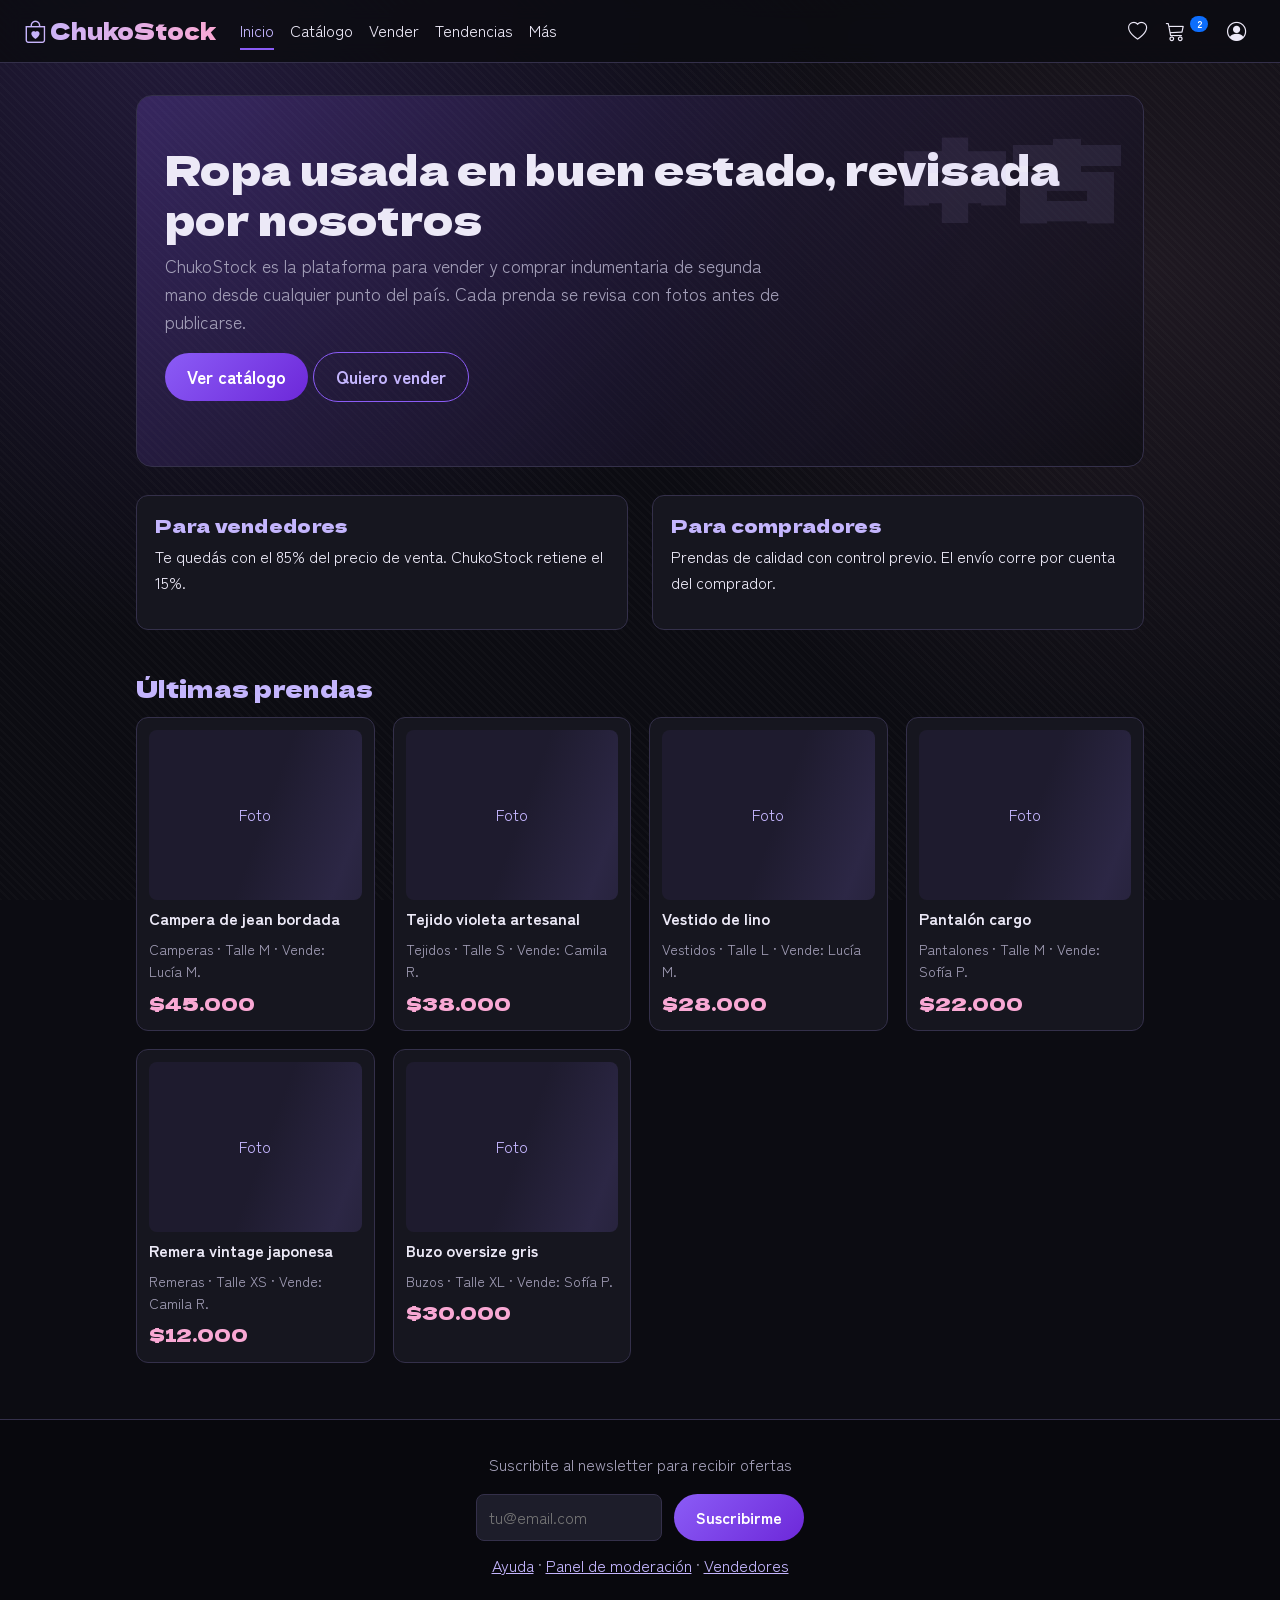
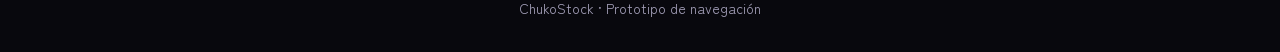
<file: index.html>
<!DOCTYPE html><html lang="es" data-bs-theme="dark"><head><meta charset="utf-8"><meta name="viewport" content="width=device-width,initial-scale=1"><title>Inicio | ChukoStock</title><link rel="preconnect" href="https://fonts.googleapis.com"><link href="https://fonts.googleapis.com/css2?family=Dela+Gothic+One&family=Zen+Kaku+Gothic+New:wght@400;700&display=swap" rel="stylesheet">
<link href="https://cdn.jsdelivr.net/npm/bootstrap@5.3.3/dist/css/bootstrap.min.css" rel="stylesheet"><link href="https://cdn.jsdelivr.net/npm/bootstrap-icons@1.11.3/font/bootstrap-icons.min.css" rel="stylesheet"><link rel="stylesheet" href="style.css"></head><body>
<nav class="navbar navbar-expand-lg navbar-dark sticky-top"><div class="container-fluid px-lg-4">
<a class="navbar-brand" href="index.html"><i class="bi bi-bag-heart"></i> ChukoStock</a>
<button class="navbar-toggler" type="button" data-bs-toggle="collapse" data-bs-target="#menu" aria-label="Menú"><span class="navbar-toggler-icon"></span></button>
<div class="collapse navbar-collapse" id="menu">
<ul class="navbar-nav me-auto"><li class="nav-item"><a class="nav-link active" href="index.html">Inicio</a></li><li class="nav-item"><a class="nav-link" href="catalogo.html">Catálogo</a></li><li class="nav-item"><a class="nav-link" href="vender.html">Vender</a></li><li class="nav-item"><a class="nav-link" href="tendencias.html">Tendencias</a></li>
<li class="nav-item dropdown"><a class="nav-link dropdown-toggle" href="#" data-bs-toggle="dropdown">Más</a><ul class="dropdown-menu">
<li><a class="dropdown-item" href="ayuda.html"><i class="bi bi-question-circle"></i> Ayuda</a></li>
<li><a class="dropdown-item" href="vendedor.html"><i class="bi bi-shop"></i> Vendedores</a></li>
<li><a class="dropdown-item" href="moderacion.html"><i class="bi bi-shield-check"></i> Moderación</a></li></ul></li></ul>
<ul class="navbar-nav align-items-lg-center">
<li class="nav-item"><a class="nav-link acceso" href="favoritos.html" title="Deseados"><i class="bi bi-heart"></i></a></li>
<li class="nav-item"><a class="nav-link acceso" href="carrito.html" title="Carrito"><i class="bi bi-cart3"></i> <span class="badge rounded-pill bg-primary">2</span></a></li>
<li class="nav-item dropdown"><a class="nav-link acceso dropdown-toggle" href="#" data-bs-toggle="dropdown" title="Mi cuenta"><i class="bi bi-person-circle"></i></a><ul class="dropdown-menu dropdown-menu-end">
<li><a class="dropdown-item" href="perfil.html"><i class="bi bi-person"></i> Mi perfil</a></li>
<li><a class="dropdown-item" href="login.html"><i class="bi bi-box-arrow-in-right"></i> Ingresar</a></li>
<li><a class="dropdown-item" href="registro.html"><i class="bi bi-person-plus"></i> Crear cuenta</a></li>
<li><a class="dropdown-item" href="recuperar.html"><i class="bi bi-key"></i> Recuperar contraseña</a></li></ul></li></ul></div></div></nav>
<main><section class="hero"><h1>Ropa usada en buen estado, revisada por nosotros</h1><p>ChukoStock es la plataforma para vender y comprar indumentaria de segunda mano desde cualquier punto del país. Cada prenda se revisa con fotos antes de publicarse.</p><p><a class="btn" href="catalogo.html">Ver catálogo</a> <a class="btn sec" href="vender.html">Quiero vender</a></p></section><div class="dos"><div class="caja"><h3>Para vendedores</h3><p>Te quedás con el 85% del precio de venta. ChukoStock retiene el 15%.</p></div><div class="caja"><h3>Para compradores</h3><p>Prendas de calidad con control previo. El envío corre por cuenta del comprador.</p></div></div><h2>Últimas prendas</h2><div class="grid"><a class="card" href="prenda.html"><div class="foto">Foto</div><b>Campera de jean bordada</b><small>Camperas · Talle M · Vende: Lucía M.</small><span class="precio">$45.000</span></a><a class="card" href="prenda.html"><div class="foto">Foto</div><b>Tejido violeta artesanal</b><small>Tejidos · Talle S · Vende: Camila R.</small><span class="precio">$38.000</span></a><a class="card" href="prenda.html"><div class="foto">Foto</div><b>Vestido de lino</b><small>Vestidos · Talle L · Vende: Lucía M.</small><span class="precio">$28.000</span></a><a class="card" href="prenda.html"><div class="foto">Foto</div><b>Pantalón cargo</b><small>Pantalones · Talle M · Vende: Sofía P.</small><span class="precio">$22.000</span></a><a class="card" href="prenda.html"><div class="foto">Foto</div><b>Remera vintage japonesa</b><small>Remeras · Talle XS · Vende: Camila R.</small><span class="precio">$12.000</span></a><a class="card" href="prenda.html"><div class="foto">Foto</div><b>Buzo oversize gris</b><small>Buzos · Talle XL · Vende: Sofía P.</small><span class="precio">$30.000</span></a></div></main>
<footer><p>Suscribite al newsletter para recibir ofertas</p><form action="#"><input type="email" placeholder="tu@email.com"><button type="button">Suscribirme</button></form><p><a href="ayuda.html">Ayuda</a> · <a href="moderacion.html">Panel de moderación</a> · <a href="vendedor.html">Vendedores</a></p><small>ChukoStock · Prototipo de navegación</small></footer><script src="https://cdn.jsdelivr.net/npm/bootstrap@5.3.3/dist/js/bootstrap.bundle.min.js"></script></body></html>
</file>
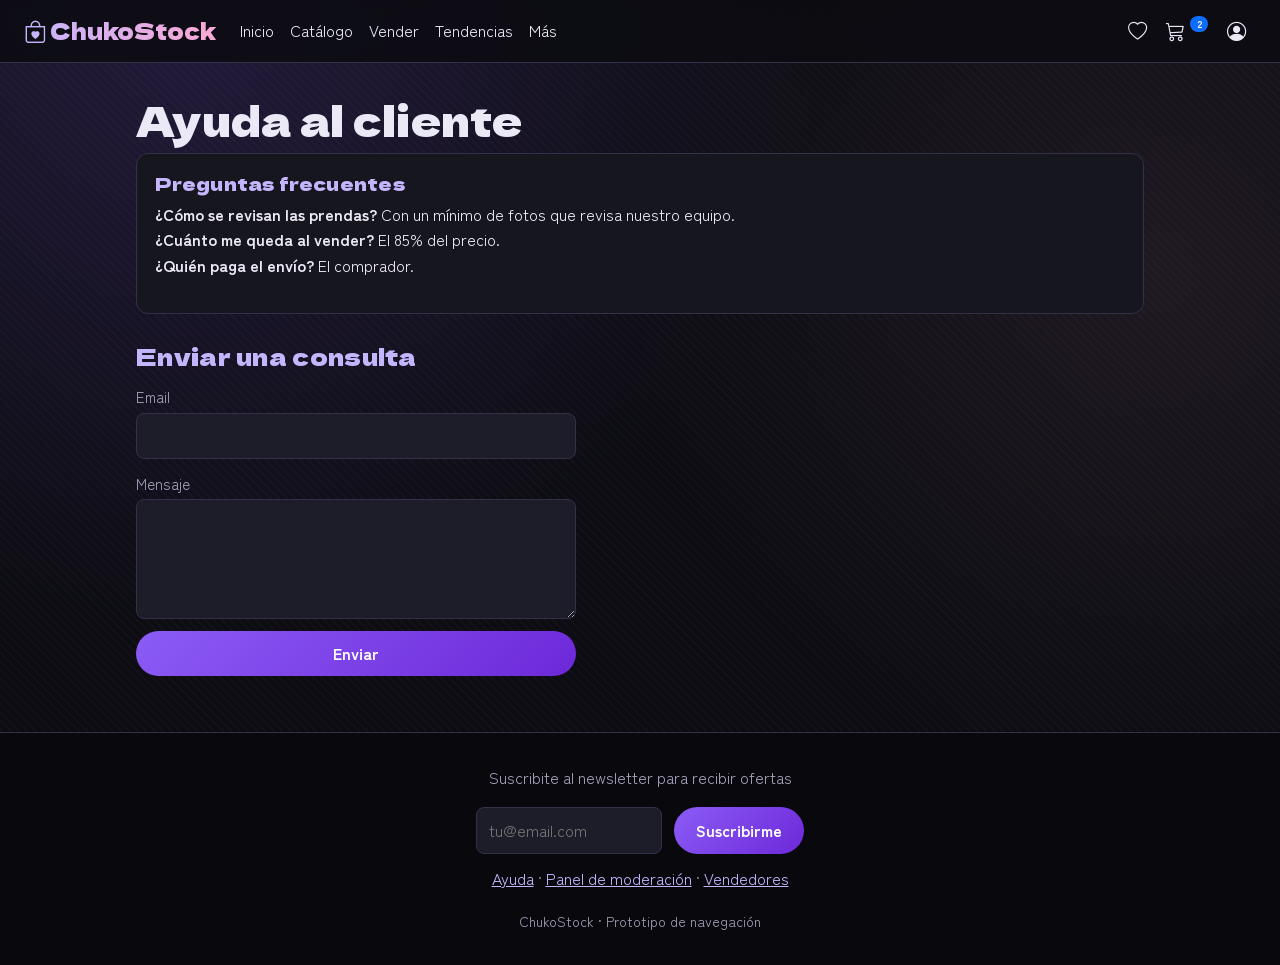
<file: ayuda.html>
<!DOCTYPE html><html lang="es" data-bs-theme="dark"><head><meta charset="utf-8"><meta name="viewport" content="width=device-width,initial-scale=1"><title>Ayuda | ChukoStock</title><link rel="preconnect" href="https://fonts.googleapis.com"><link href="https://fonts.googleapis.com/css2?family=Dela+Gothic+One&family=Zen+Kaku+Gothic+New:wght@400;700&display=swap" rel="stylesheet">
<link href="https://cdn.jsdelivr.net/npm/bootstrap@5.3.3/dist/css/bootstrap.min.css" rel="stylesheet"><link href="https://cdn.jsdelivr.net/npm/bootstrap-icons@1.11.3/font/bootstrap-icons.min.css" rel="stylesheet"><link rel="stylesheet" href="style.css"></head><body>
<nav class="navbar navbar-expand-lg navbar-dark sticky-top"><div class="container-fluid px-lg-4">
<a class="navbar-brand" href="index.html"><i class="bi bi-bag-heart"></i> ChukoStock</a>
<button class="navbar-toggler" type="button" data-bs-toggle="collapse" data-bs-target="#menu" aria-label="Menú"><span class="navbar-toggler-icon"></span></button>
<div class="collapse navbar-collapse" id="menu">
<ul class="navbar-nav me-auto"><li class="nav-item"><a class="nav-link" href="index.html">Inicio</a></li><li class="nav-item"><a class="nav-link" href="catalogo.html">Catálogo</a></li><li class="nav-item"><a class="nav-link" href="vender.html">Vender</a></li><li class="nav-item"><a class="nav-link" href="tendencias.html">Tendencias</a></li>
<li class="nav-item dropdown"><a class="nav-link dropdown-toggle" href="#" data-bs-toggle="dropdown">Más</a><ul class="dropdown-menu">
<li><a class="dropdown-item" href="ayuda.html"><i class="bi bi-question-circle"></i> Ayuda</a></li>
<li><a class="dropdown-item" href="vendedor.html"><i class="bi bi-shop"></i> Vendedores</a></li>
<li><a class="dropdown-item" href="moderacion.html"><i class="bi bi-shield-check"></i> Moderación</a></li></ul></li></ul>
<ul class="navbar-nav align-items-lg-center">
<li class="nav-item"><a class="nav-link acceso" href="favoritos.html" title="Deseados"><i class="bi bi-heart"></i></a></li>
<li class="nav-item"><a class="nav-link acceso" href="carrito.html" title="Carrito"><i class="bi bi-cart3"></i> <span class="badge rounded-pill bg-primary">2</span></a></li>
<li class="nav-item dropdown"><a class="nav-link acceso dropdown-toggle" href="#" data-bs-toggle="dropdown" title="Mi cuenta"><i class="bi bi-person-circle"></i></a><ul class="dropdown-menu dropdown-menu-end">
<li><a class="dropdown-item" href="perfil.html"><i class="bi bi-person"></i> Mi perfil</a></li>
<li><a class="dropdown-item" href="login.html"><i class="bi bi-box-arrow-in-right"></i> Ingresar</a></li>
<li><a class="dropdown-item" href="registro.html"><i class="bi bi-person-plus"></i> Crear cuenta</a></li>
<li><a class="dropdown-item" href="recuperar.html"><i class="bi bi-key"></i> Recuperar contraseña</a></li></ul></li></ul></div></div></nav>
<main><h1>Ayuda al cliente</h1><div class="caja"><h3>Preguntas frecuentes</h3><p><b>¿Cómo se revisan las prendas?</b> Con un mínimo de fotos que revisa nuestro equipo.<br><b>¿Cuánto me queda al vender?</b> El 85% del precio.<br><b>¿Quién paga el envío?</b> El comprador.</p></div><h2>Enviar una consulta</h2><form action="#"><label>Email<input type="email"></label><label>Mensaje<textarea rows="4"></textarea></label><a class="btn" href="ayuda.html">Enviar</a></form></main>
<footer><p>Suscribite al newsletter para recibir ofertas</p><form action="#"><input type="email" placeholder="tu@email.com"><button type="button">Suscribirme</button></form><p><a href="ayuda.html">Ayuda</a> · <a href="moderacion.html">Panel de moderación</a> · <a href="vendedor.html">Vendedores</a></p><small>ChukoStock · Prototipo de navegación</small></footer><script src="https://cdn.jsdelivr.net/npm/bootstrap@5.3.3/dist/js/bootstrap.bundle.min.js"></script></body></html>
</file>
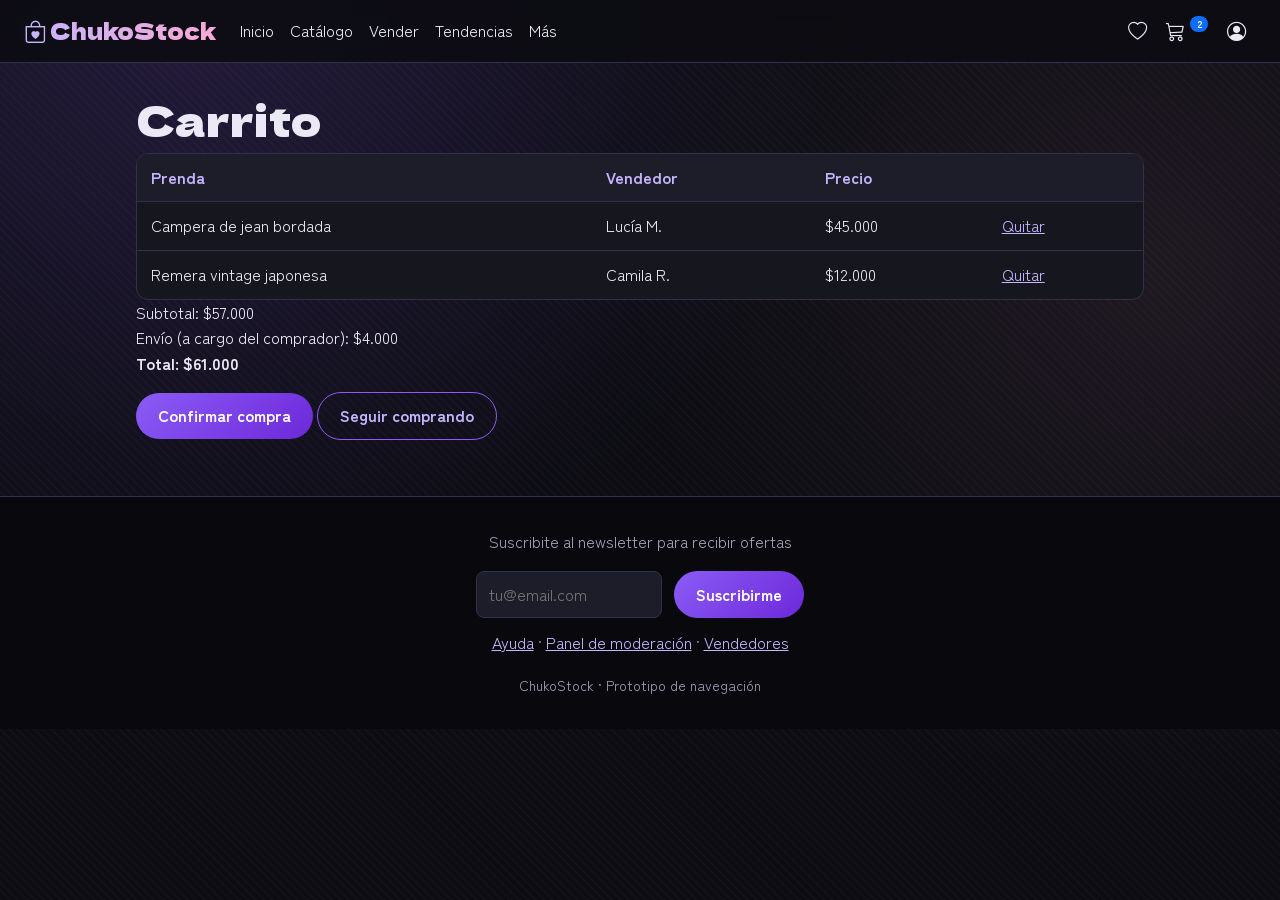
<file: carrito.html>
<!DOCTYPE html><html lang="es" data-bs-theme="dark"><head><meta charset="utf-8"><meta name="viewport" content="width=device-width,initial-scale=1"><title>Carrito | ChukoStock</title><link rel="preconnect" href="https://fonts.googleapis.com"><link href="https://fonts.googleapis.com/css2?family=Dela+Gothic+One&family=Zen+Kaku+Gothic+New:wght@400;700&display=swap" rel="stylesheet">
<link href="https://cdn.jsdelivr.net/npm/bootstrap@5.3.3/dist/css/bootstrap.min.css" rel="stylesheet"><link href="https://cdn.jsdelivr.net/npm/bootstrap-icons@1.11.3/font/bootstrap-icons.min.css" rel="stylesheet"><link rel="stylesheet" href="style.css"></head><body>
<nav class="navbar navbar-expand-lg navbar-dark sticky-top"><div class="container-fluid px-lg-4">
<a class="navbar-brand" href="index.html"><i class="bi bi-bag-heart"></i> ChukoStock</a>
<button class="navbar-toggler" type="button" data-bs-toggle="collapse" data-bs-target="#menu" aria-label="Menú"><span class="navbar-toggler-icon"></span></button>
<div class="collapse navbar-collapse" id="menu">
<ul class="navbar-nav me-auto"><li class="nav-item"><a class="nav-link" href="index.html">Inicio</a></li><li class="nav-item"><a class="nav-link" href="catalogo.html">Catálogo</a></li><li class="nav-item"><a class="nav-link" href="vender.html">Vender</a></li><li class="nav-item"><a class="nav-link" href="tendencias.html">Tendencias</a></li>
<li class="nav-item dropdown"><a class="nav-link dropdown-toggle" href="#" data-bs-toggle="dropdown">Más</a><ul class="dropdown-menu">
<li><a class="dropdown-item" href="ayuda.html"><i class="bi bi-question-circle"></i> Ayuda</a></li>
<li><a class="dropdown-item" href="vendedor.html"><i class="bi bi-shop"></i> Vendedores</a></li>
<li><a class="dropdown-item" href="moderacion.html"><i class="bi bi-shield-check"></i> Moderación</a></li></ul></li></ul>
<ul class="navbar-nav align-items-lg-center">
<li class="nav-item"><a class="nav-link acceso" href="favoritos.html" title="Deseados"><i class="bi bi-heart"></i></a></li>
<li class="nav-item"><a class="nav-link acceso" href="carrito.html" title="Carrito"><i class="bi bi-cart3"></i> <span class="badge rounded-pill bg-primary">2</span></a></li>
<li class="nav-item dropdown"><a class="nav-link acceso dropdown-toggle" href="#" data-bs-toggle="dropdown" title="Mi cuenta"><i class="bi bi-person-circle"></i></a><ul class="dropdown-menu dropdown-menu-end">
<li><a class="dropdown-item" href="perfil.html"><i class="bi bi-person"></i> Mi perfil</a></li>
<li><a class="dropdown-item" href="login.html"><i class="bi bi-box-arrow-in-right"></i> Ingresar</a></li>
<li><a class="dropdown-item" href="registro.html"><i class="bi bi-person-plus"></i> Crear cuenta</a></li>
<li><a class="dropdown-item" href="recuperar.html"><i class="bi bi-key"></i> Recuperar contraseña</a></li></ul></li></ul></div></div></nav>
<main><h1>Carrito</h1><table><tr><th>Prenda</th><th>Vendedor</th><th>Precio</th><th></th></tr><tr><td>Campera de jean bordada</td><td>Lucía M.</td><td>$45.000</td><td><a href="carrito.html">Quitar</a></td></tr><tr><td>Remera vintage japonesa</td><td>Camila R.</td><td>$12.000</td><td><a href="carrito.html">Quitar</a></td></tr></table><p>Subtotal: $57.000<br>Envío (a cargo del comprador): $4.000<br><b>Total: $61.000</b></p><a class="btn" href="perfil.html">Confirmar compra</a> <a class="btn sec" href="catalogo.html">Seguir comprando</a></main>
<footer><p>Suscribite al newsletter para recibir ofertas</p><form action="#"><input type="email" placeholder="tu@email.com"><button type="button">Suscribirme</button></form><p><a href="ayuda.html">Ayuda</a> · <a href="moderacion.html">Panel de moderación</a> · <a href="vendedor.html">Vendedores</a></p><small>ChukoStock · Prototipo de navegación</small></footer><script src="https://cdn.jsdelivr.net/npm/bootstrap@5.3.3/dist/js/bootstrap.bundle.min.js"></script></body></html>
</file>
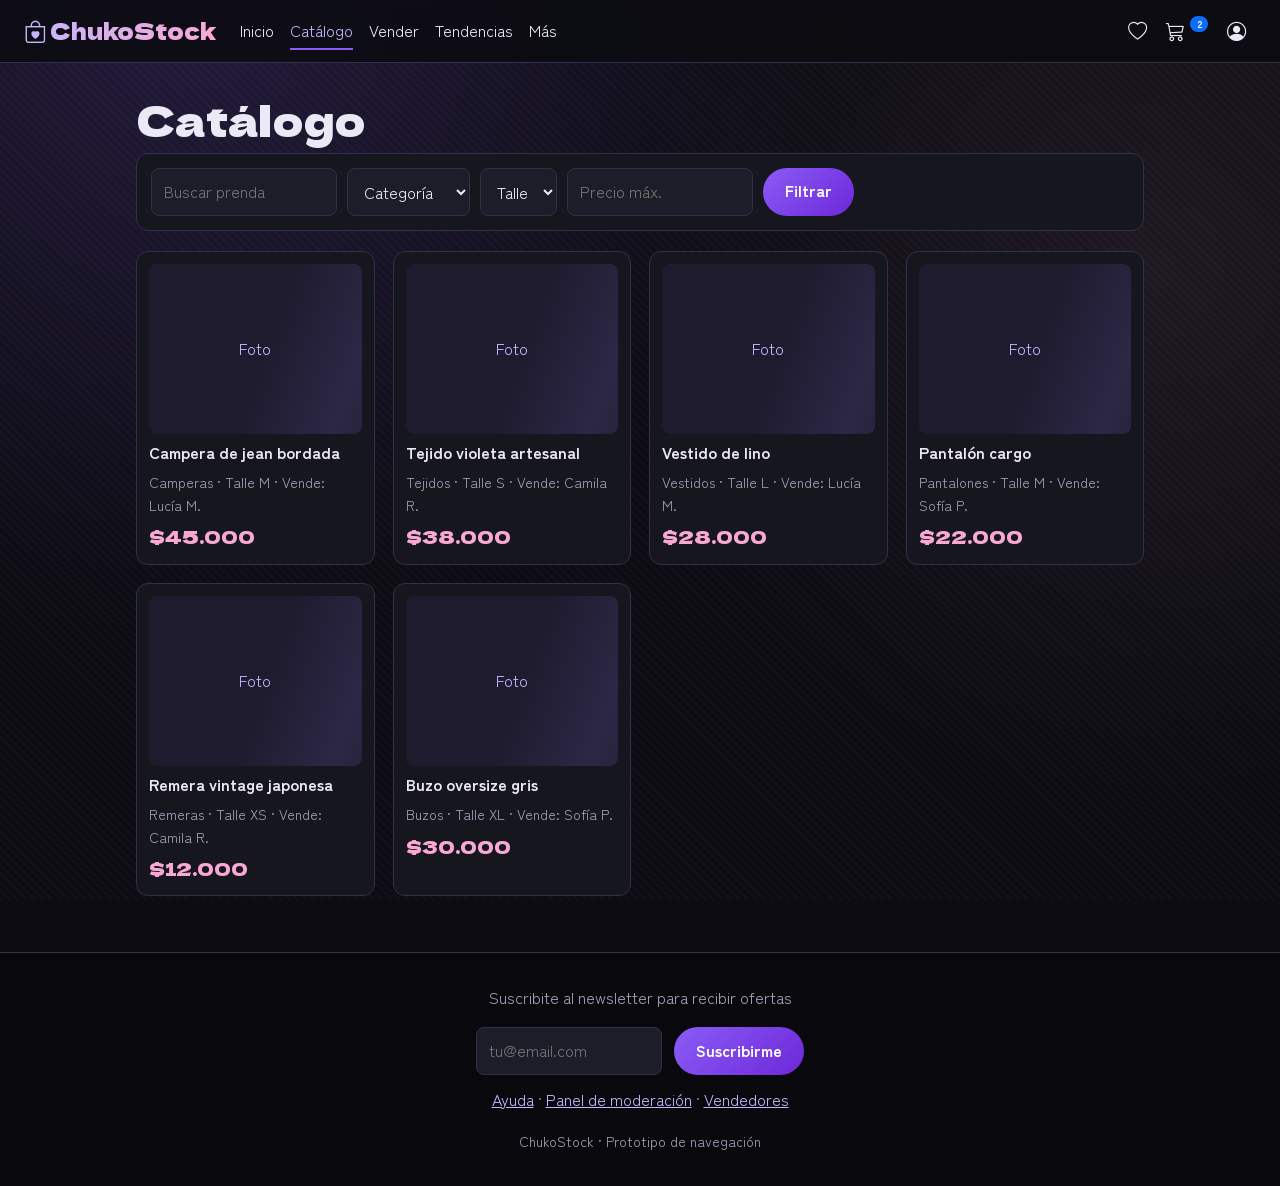
<file: catalogo.html>
<!DOCTYPE html><html lang="es" data-bs-theme="dark"><head><meta charset="utf-8"><meta name="viewport" content="width=device-width,initial-scale=1"><title>Catálogo | ChukoStock</title><link rel="preconnect" href="https://fonts.googleapis.com"><link href="https://fonts.googleapis.com/css2?family=Dela+Gothic+One&family=Zen+Kaku+Gothic+New:wght@400;700&display=swap" rel="stylesheet">
<link href="https://cdn.jsdelivr.net/npm/bootstrap@5.3.3/dist/css/bootstrap.min.css" rel="stylesheet"><link href="https://cdn.jsdelivr.net/npm/bootstrap-icons@1.11.3/font/bootstrap-icons.min.css" rel="stylesheet"><link rel="stylesheet" href="style.css"></head><body>
<nav class="navbar navbar-expand-lg navbar-dark sticky-top"><div class="container-fluid px-lg-4">
<a class="navbar-brand" href="index.html"><i class="bi bi-bag-heart"></i> ChukoStock</a>
<button class="navbar-toggler" type="button" data-bs-toggle="collapse" data-bs-target="#menu" aria-label="Menú"><span class="navbar-toggler-icon"></span></button>
<div class="collapse navbar-collapse" id="menu">
<ul class="navbar-nav me-auto"><li class="nav-item"><a class="nav-link" href="index.html">Inicio</a></li><li class="nav-item"><a class="nav-link active" href="catalogo.html">Catálogo</a></li><li class="nav-item"><a class="nav-link" href="vender.html">Vender</a></li><li class="nav-item"><a class="nav-link" href="tendencias.html">Tendencias</a></li>
<li class="nav-item dropdown"><a class="nav-link dropdown-toggle" href="#" data-bs-toggle="dropdown">Más</a><ul class="dropdown-menu">
<li><a class="dropdown-item" href="ayuda.html"><i class="bi bi-question-circle"></i> Ayuda</a></li>
<li><a class="dropdown-item" href="vendedor.html"><i class="bi bi-shop"></i> Vendedores</a></li>
<li><a class="dropdown-item" href="moderacion.html"><i class="bi bi-shield-check"></i> Moderación</a></li></ul></li></ul>
<ul class="navbar-nav align-items-lg-center">
<li class="nav-item"><a class="nav-link acceso" href="favoritos.html" title="Deseados"><i class="bi bi-heart"></i></a></li>
<li class="nav-item"><a class="nav-link acceso" href="carrito.html" title="Carrito"><i class="bi bi-cart3"></i> <span class="badge rounded-pill bg-primary">2</span></a></li>
<li class="nav-item dropdown"><a class="nav-link acceso dropdown-toggle" href="#" data-bs-toggle="dropdown" title="Mi cuenta"><i class="bi bi-person-circle"></i></a><ul class="dropdown-menu dropdown-menu-end">
<li><a class="dropdown-item" href="perfil.html"><i class="bi bi-person"></i> Mi perfil</a></li>
<li><a class="dropdown-item" href="login.html"><i class="bi bi-box-arrow-in-right"></i> Ingresar</a></li>
<li><a class="dropdown-item" href="registro.html"><i class="bi bi-person-plus"></i> Crear cuenta</a></li>
<li><a class="dropdown-item" href="recuperar.html"><i class="bi bi-key"></i> Recuperar contraseña</a></li></ul></li></ul></div></div></nav>
<main><h1>Catálogo</h1><div class="filtros"><input placeholder="Buscar prenda"><select><option>Categoría</option><option>Remeras</option><option>Camperas</option><option>Pantalones</option><option>Tejidos</option></select><select><option>Talle</option><option>XS</option><option>S</option><option>M</option><option>L</option><option>XL</option></select><input type="number" placeholder="Precio máx."><a class="btn" href="catalogo.html">Filtrar</a></div><div class="grid"><a class="card" href="prenda.html"><div class="foto">Foto</div><b>Campera de jean bordada</b><small>Camperas · Talle M · Vende: Lucía M.</small><span class="precio">$45.000</span></a><a class="card" href="prenda.html"><div class="foto">Foto</div><b>Tejido violeta artesanal</b><small>Tejidos · Talle S · Vende: Camila R.</small><span class="precio">$38.000</span></a><a class="card" href="prenda.html"><div class="foto">Foto</div><b>Vestido de lino</b><small>Vestidos · Talle L · Vende: Lucía M.</small><span class="precio">$28.000</span></a><a class="card" href="prenda.html"><div class="foto">Foto</div><b>Pantalón cargo</b><small>Pantalones · Talle M · Vende: Sofía P.</small><span class="precio">$22.000</span></a><a class="card" href="prenda.html"><div class="foto">Foto</div><b>Remera vintage japonesa</b><small>Remeras · Talle XS · Vende: Camila R.</small><span class="precio">$12.000</span></a><a class="card" href="prenda.html"><div class="foto">Foto</div><b>Buzo oversize gris</b><small>Buzos · Talle XL · Vende: Sofía P.</small><span class="precio">$30.000</span></a></div></main>
<footer><p>Suscribite al newsletter para recibir ofertas</p><form action="#"><input type="email" placeholder="tu@email.com"><button type="button">Suscribirme</button></form><p><a href="ayuda.html">Ayuda</a> · <a href="moderacion.html">Panel de moderación</a> · <a href="vendedor.html">Vendedores</a></p><small>ChukoStock · Prototipo de navegación</small></footer><script src="https://cdn.jsdelivr.net/npm/bootstrap@5.3.3/dist/js/bootstrap.bundle.min.js"></script></body></html>
</file>
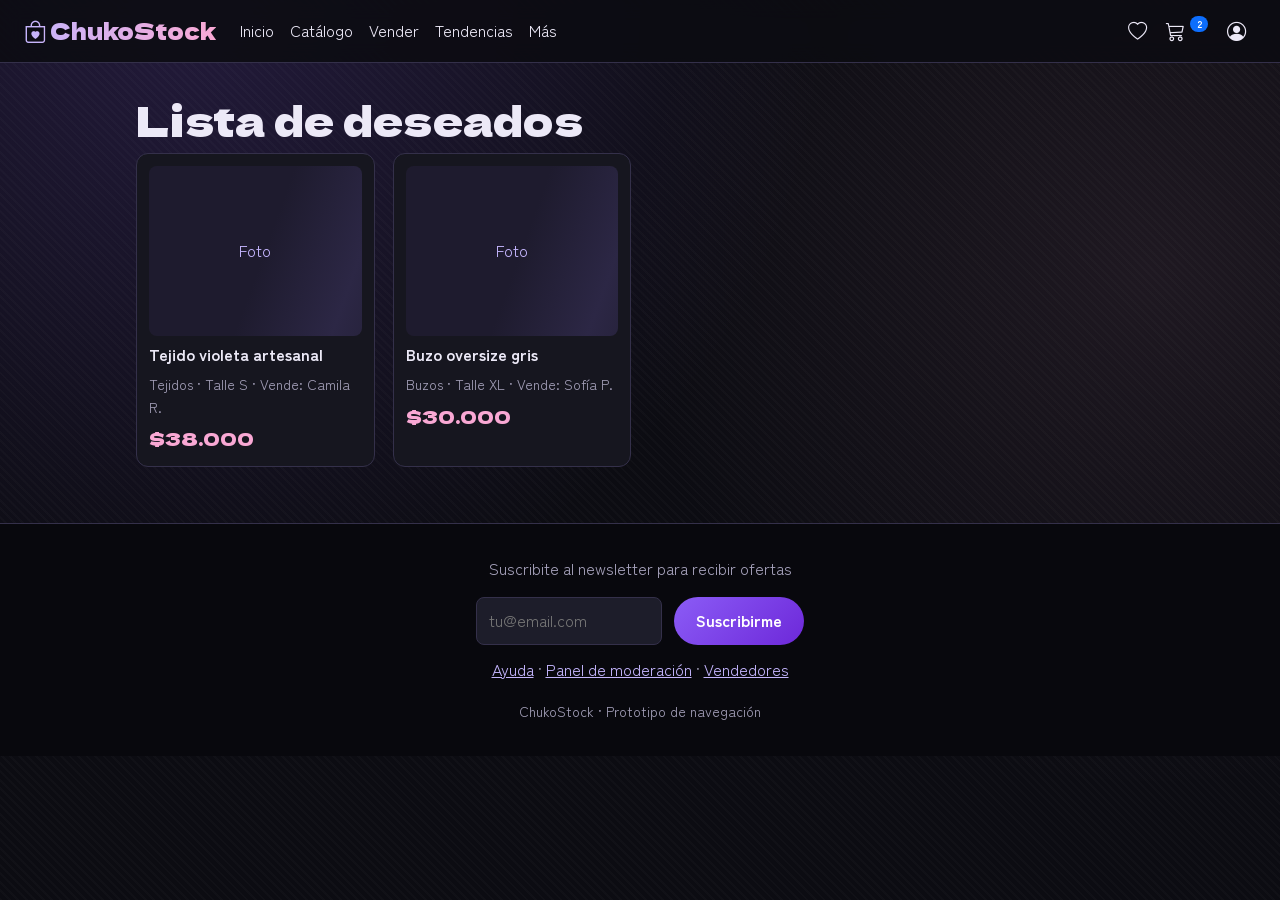
<file: favoritos.html>
<!DOCTYPE html><html lang="es" data-bs-theme="dark"><head><meta charset="utf-8"><meta name="viewport" content="width=device-width,initial-scale=1"><title>Deseados | ChukoStock</title><link rel="preconnect" href="https://fonts.googleapis.com"><link href="https://fonts.googleapis.com/css2?family=Dela+Gothic+One&family=Zen+Kaku+Gothic+New:wght@400;700&display=swap" rel="stylesheet">
<link href="https://cdn.jsdelivr.net/npm/bootstrap@5.3.3/dist/css/bootstrap.min.css" rel="stylesheet"><link href="https://cdn.jsdelivr.net/npm/bootstrap-icons@1.11.3/font/bootstrap-icons.min.css" rel="stylesheet"><link rel="stylesheet" href="style.css"></head><body>
<nav class="navbar navbar-expand-lg navbar-dark sticky-top"><div class="container-fluid px-lg-4">
<a class="navbar-brand" href="index.html"><i class="bi bi-bag-heart"></i> ChukoStock</a>
<button class="navbar-toggler" type="button" data-bs-toggle="collapse" data-bs-target="#menu" aria-label="Menú"><span class="navbar-toggler-icon"></span></button>
<div class="collapse navbar-collapse" id="menu">
<ul class="navbar-nav me-auto"><li class="nav-item"><a class="nav-link" href="index.html">Inicio</a></li><li class="nav-item"><a class="nav-link" href="catalogo.html">Catálogo</a></li><li class="nav-item"><a class="nav-link" href="vender.html">Vender</a></li><li class="nav-item"><a class="nav-link" href="tendencias.html">Tendencias</a></li>
<li class="nav-item dropdown"><a class="nav-link dropdown-toggle" href="#" data-bs-toggle="dropdown">Más</a><ul class="dropdown-menu">
<li><a class="dropdown-item" href="ayuda.html"><i class="bi bi-question-circle"></i> Ayuda</a></li>
<li><a class="dropdown-item" href="vendedor.html"><i class="bi bi-shop"></i> Vendedores</a></li>
<li><a class="dropdown-item" href="moderacion.html"><i class="bi bi-shield-check"></i> Moderación</a></li></ul></li></ul>
<ul class="navbar-nav align-items-lg-center">
<li class="nav-item"><a class="nav-link acceso" href="favoritos.html" title="Deseados"><i class="bi bi-heart"></i></a></li>
<li class="nav-item"><a class="nav-link acceso" href="carrito.html" title="Carrito"><i class="bi bi-cart3"></i> <span class="badge rounded-pill bg-primary">2</span></a></li>
<li class="nav-item dropdown"><a class="nav-link acceso dropdown-toggle" href="#" data-bs-toggle="dropdown" title="Mi cuenta"><i class="bi bi-person-circle"></i></a><ul class="dropdown-menu dropdown-menu-end">
<li><a class="dropdown-item" href="perfil.html"><i class="bi bi-person"></i> Mi perfil</a></li>
<li><a class="dropdown-item" href="login.html"><i class="bi bi-box-arrow-in-right"></i> Ingresar</a></li>
<li><a class="dropdown-item" href="registro.html"><i class="bi bi-person-plus"></i> Crear cuenta</a></li>
<li><a class="dropdown-item" href="recuperar.html"><i class="bi bi-key"></i> Recuperar contraseña</a></li></ul></li></ul></div></div></nav>
<main><h1>Lista de deseados</h1><div class="grid"><a class="card" href="prenda.html"><div class="foto">Foto</div><b>Tejido violeta artesanal</b><small>Tejidos · Talle S · Vende: Camila R.</small><span class="precio">$38.000</span></a><a class="card" href="prenda.html"><div class="foto">Foto</div><b>Buzo oversize gris</b><small>Buzos · Talle XL · Vende: Sofía P.</small><span class="precio">$30.000</span></a></div></main>
<footer><p>Suscribite al newsletter para recibir ofertas</p><form action="#"><input type="email" placeholder="tu@email.com"><button type="button">Suscribirme</button></form><p><a href="ayuda.html">Ayuda</a> · <a href="moderacion.html">Panel de moderación</a> · <a href="vendedor.html">Vendedores</a></p><small>ChukoStock · Prototipo de navegación</small></footer><script src="https://cdn.jsdelivr.net/npm/bootstrap@5.3.3/dist/js/bootstrap.bundle.min.js"></script></body></html>
</file>
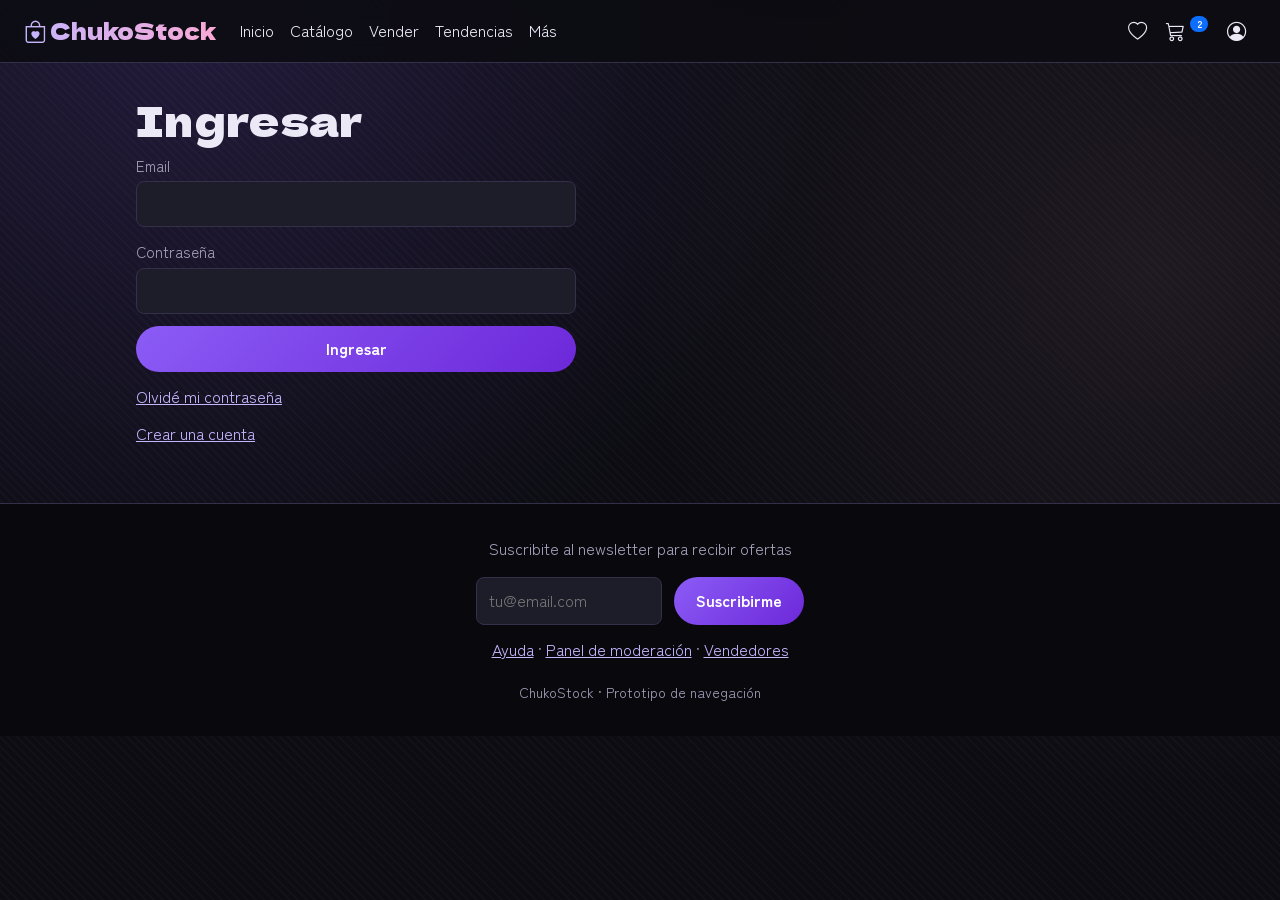
<file: login.html>
<!DOCTYPE html><html lang="es" data-bs-theme="dark"><head><meta charset="utf-8"><meta name="viewport" content="width=device-width,initial-scale=1"><title>Ingresar | ChukoStock</title><link rel="preconnect" href="https://fonts.googleapis.com"><link href="https://fonts.googleapis.com/css2?family=Dela+Gothic+One&family=Zen+Kaku+Gothic+New:wght@400;700&display=swap" rel="stylesheet">
<link href="https://cdn.jsdelivr.net/npm/bootstrap@5.3.3/dist/css/bootstrap.min.css" rel="stylesheet"><link href="https://cdn.jsdelivr.net/npm/bootstrap-icons@1.11.3/font/bootstrap-icons.min.css" rel="stylesheet"><link rel="stylesheet" href="style.css"></head><body>
<nav class="navbar navbar-expand-lg navbar-dark sticky-top"><div class="container-fluid px-lg-4">
<a class="navbar-brand" href="index.html"><i class="bi bi-bag-heart"></i> ChukoStock</a>
<button class="navbar-toggler" type="button" data-bs-toggle="collapse" data-bs-target="#menu" aria-label="Menú"><span class="navbar-toggler-icon"></span></button>
<div class="collapse navbar-collapse" id="menu">
<ul class="navbar-nav me-auto"><li class="nav-item"><a class="nav-link" href="index.html">Inicio</a></li><li class="nav-item"><a class="nav-link" href="catalogo.html">Catálogo</a></li><li class="nav-item"><a class="nav-link" href="vender.html">Vender</a></li><li class="nav-item"><a class="nav-link" href="tendencias.html">Tendencias</a></li>
<li class="nav-item dropdown"><a class="nav-link dropdown-toggle" href="#" data-bs-toggle="dropdown">Más</a><ul class="dropdown-menu">
<li><a class="dropdown-item" href="ayuda.html"><i class="bi bi-question-circle"></i> Ayuda</a></li>
<li><a class="dropdown-item" href="vendedor.html"><i class="bi bi-shop"></i> Vendedores</a></li>
<li><a class="dropdown-item" href="moderacion.html"><i class="bi bi-shield-check"></i> Moderación</a></li></ul></li></ul>
<ul class="navbar-nav align-items-lg-center">
<li class="nav-item"><a class="nav-link acceso" href="favoritos.html" title="Deseados"><i class="bi bi-heart"></i></a></li>
<li class="nav-item"><a class="nav-link acceso" href="carrito.html" title="Carrito"><i class="bi bi-cart3"></i> <span class="badge rounded-pill bg-primary">2</span></a></li>
<li class="nav-item dropdown"><a class="nav-link acceso dropdown-toggle" href="#" data-bs-toggle="dropdown" title="Mi cuenta"><i class="bi bi-person-circle"></i></a><ul class="dropdown-menu dropdown-menu-end">
<li><a class="dropdown-item" href="perfil.html"><i class="bi bi-person"></i> Mi perfil</a></li>
<li><a class="dropdown-item" href="login.html"><i class="bi bi-box-arrow-in-right"></i> Ingresar</a></li>
<li><a class="dropdown-item" href="registro.html"><i class="bi bi-person-plus"></i> Crear cuenta</a></li>
<li><a class="dropdown-item" href="recuperar.html"><i class="bi bi-key"></i> Recuperar contraseña</a></li></ul></li></ul></div></div></nav>
<main><h1>Ingresar</h1><form action="#"><label>Email<input type="email"></label><label>Contraseña<input type="password"></label><a class="btn" href="perfil.html">Ingresar</a><a href="recuperar.html">Olvidé mi contraseña</a><a href="registro.html">Crear una cuenta</a></form></main>
<footer><p>Suscribite al newsletter para recibir ofertas</p><form action="#"><input type="email" placeholder="tu@email.com"><button type="button">Suscribirme</button></form><p><a href="ayuda.html">Ayuda</a> · <a href="moderacion.html">Panel de moderación</a> · <a href="vendedor.html">Vendedores</a></p><small>ChukoStock · Prototipo de navegación</small></footer><script src="https://cdn.jsdelivr.net/npm/bootstrap@5.3.3/dist/js/bootstrap.bundle.min.js"></script></body></html>
</file>
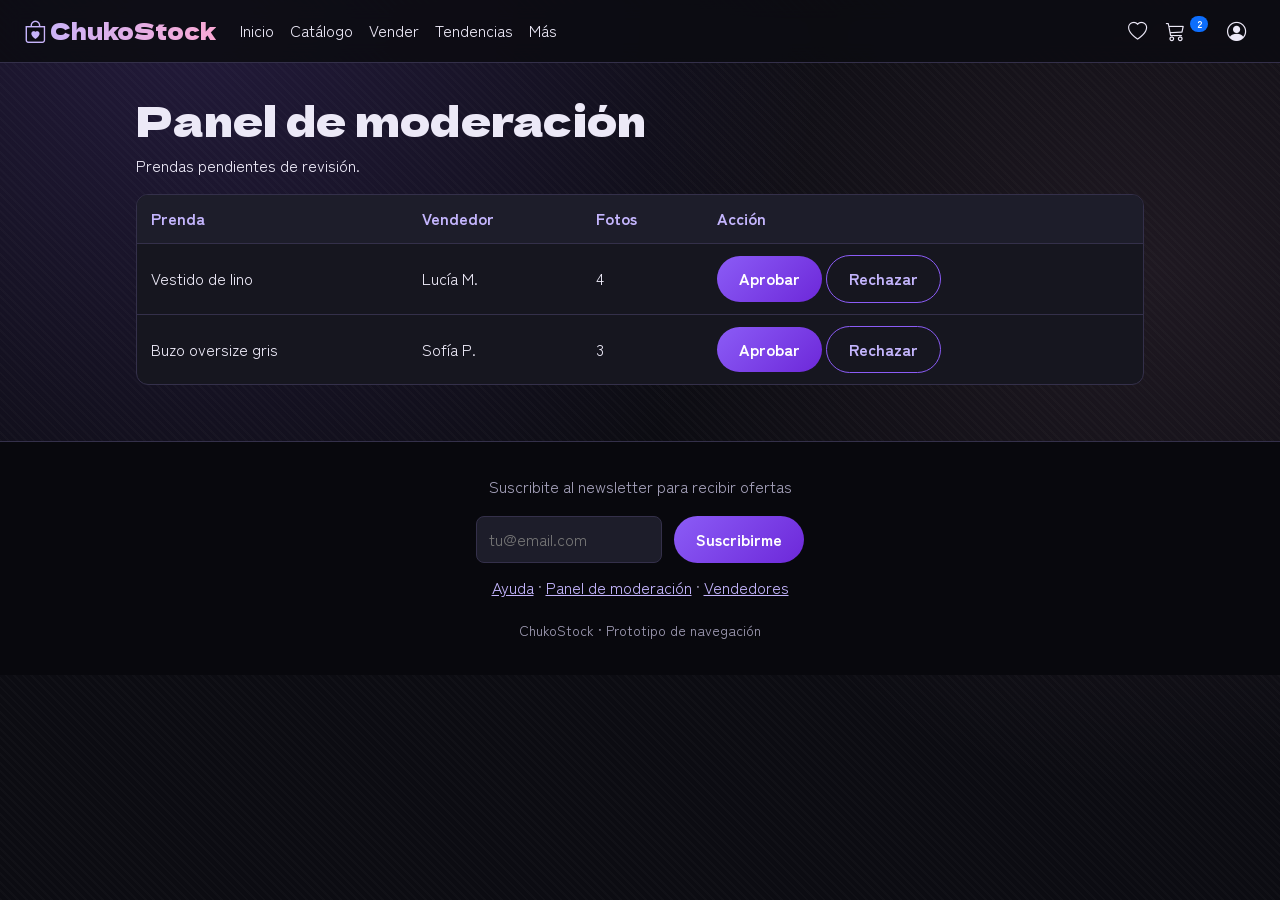
<file: moderacion.html>
<!DOCTYPE html><html lang="es" data-bs-theme="dark"><head><meta charset="utf-8"><meta name="viewport" content="width=device-width,initial-scale=1"><title>Moderación | ChukoStock</title><link rel="preconnect" href="https://fonts.googleapis.com"><link href="https://fonts.googleapis.com/css2?family=Dela+Gothic+One&family=Zen+Kaku+Gothic+New:wght@400;700&display=swap" rel="stylesheet">
<link href="https://cdn.jsdelivr.net/npm/bootstrap@5.3.3/dist/css/bootstrap.min.css" rel="stylesheet"><link href="https://cdn.jsdelivr.net/npm/bootstrap-icons@1.11.3/font/bootstrap-icons.min.css" rel="stylesheet"><link rel="stylesheet" href="style.css"></head><body>
<nav class="navbar navbar-expand-lg navbar-dark sticky-top"><div class="container-fluid px-lg-4">
<a class="navbar-brand" href="index.html"><i class="bi bi-bag-heart"></i> ChukoStock</a>
<button class="navbar-toggler" type="button" data-bs-toggle="collapse" data-bs-target="#menu" aria-label="Menú"><span class="navbar-toggler-icon"></span></button>
<div class="collapse navbar-collapse" id="menu">
<ul class="navbar-nav me-auto"><li class="nav-item"><a class="nav-link" href="index.html">Inicio</a></li><li class="nav-item"><a class="nav-link" href="catalogo.html">Catálogo</a></li><li class="nav-item"><a class="nav-link" href="vender.html">Vender</a></li><li class="nav-item"><a class="nav-link" href="tendencias.html">Tendencias</a></li>
<li class="nav-item dropdown"><a class="nav-link dropdown-toggle" href="#" data-bs-toggle="dropdown">Más</a><ul class="dropdown-menu">
<li><a class="dropdown-item" href="ayuda.html"><i class="bi bi-question-circle"></i> Ayuda</a></li>
<li><a class="dropdown-item" href="vendedor.html"><i class="bi bi-shop"></i> Vendedores</a></li>
<li><a class="dropdown-item" href="moderacion.html"><i class="bi bi-shield-check"></i> Moderación</a></li></ul></li></ul>
<ul class="navbar-nav align-items-lg-center">
<li class="nav-item"><a class="nav-link acceso" href="favoritos.html" title="Deseados"><i class="bi bi-heart"></i></a></li>
<li class="nav-item"><a class="nav-link acceso" href="carrito.html" title="Carrito"><i class="bi bi-cart3"></i> <span class="badge rounded-pill bg-primary">2</span></a></li>
<li class="nav-item dropdown"><a class="nav-link acceso dropdown-toggle" href="#" data-bs-toggle="dropdown" title="Mi cuenta"><i class="bi bi-person-circle"></i></a><ul class="dropdown-menu dropdown-menu-end">
<li><a class="dropdown-item" href="perfil.html"><i class="bi bi-person"></i> Mi perfil</a></li>
<li><a class="dropdown-item" href="login.html"><i class="bi bi-box-arrow-in-right"></i> Ingresar</a></li>
<li><a class="dropdown-item" href="registro.html"><i class="bi bi-person-plus"></i> Crear cuenta</a></li>
<li><a class="dropdown-item" href="recuperar.html"><i class="bi bi-key"></i> Recuperar contraseña</a></li></ul></li></ul></div></div></nav>
<main><h1>Panel de moderación</h1><p>Prendas pendientes de revisión.</p><table><tr><th>Prenda</th><th>Vendedor</th><th>Fotos</th><th>Acción</th></tr><tr><td>Vestido de lino</td><td>Lucía M.</td><td>4</td><td><a class="btn" href="moderacion.html">Aprobar</a> <a class="btn sec" href="moderacion.html">Rechazar</a></td></tr><tr><td>Buzo oversize gris</td><td>Sofía P.</td><td>3</td><td><a class="btn" href="moderacion.html">Aprobar</a> <a class="btn sec" href="moderacion.html">Rechazar</a></td></tr></table></main>
<footer><p>Suscribite al newsletter para recibir ofertas</p><form action="#"><input type="email" placeholder="tu@email.com"><button type="button">Suscribirme</button></form><p><a href="ayuda.html">Ayuda</a> · <a href="moderacion.html">Panel de moderación</a> · <a href="vendedor.html">Vendedores</a></p><small>ChukoStock · Prototipo de navegación</small></footer><script src="https://cdn.jsdelivr.net/npm/bootstrap@5.3.3/dist/js/bootstrap.bundle.min.js"></script></body></html>
</file>
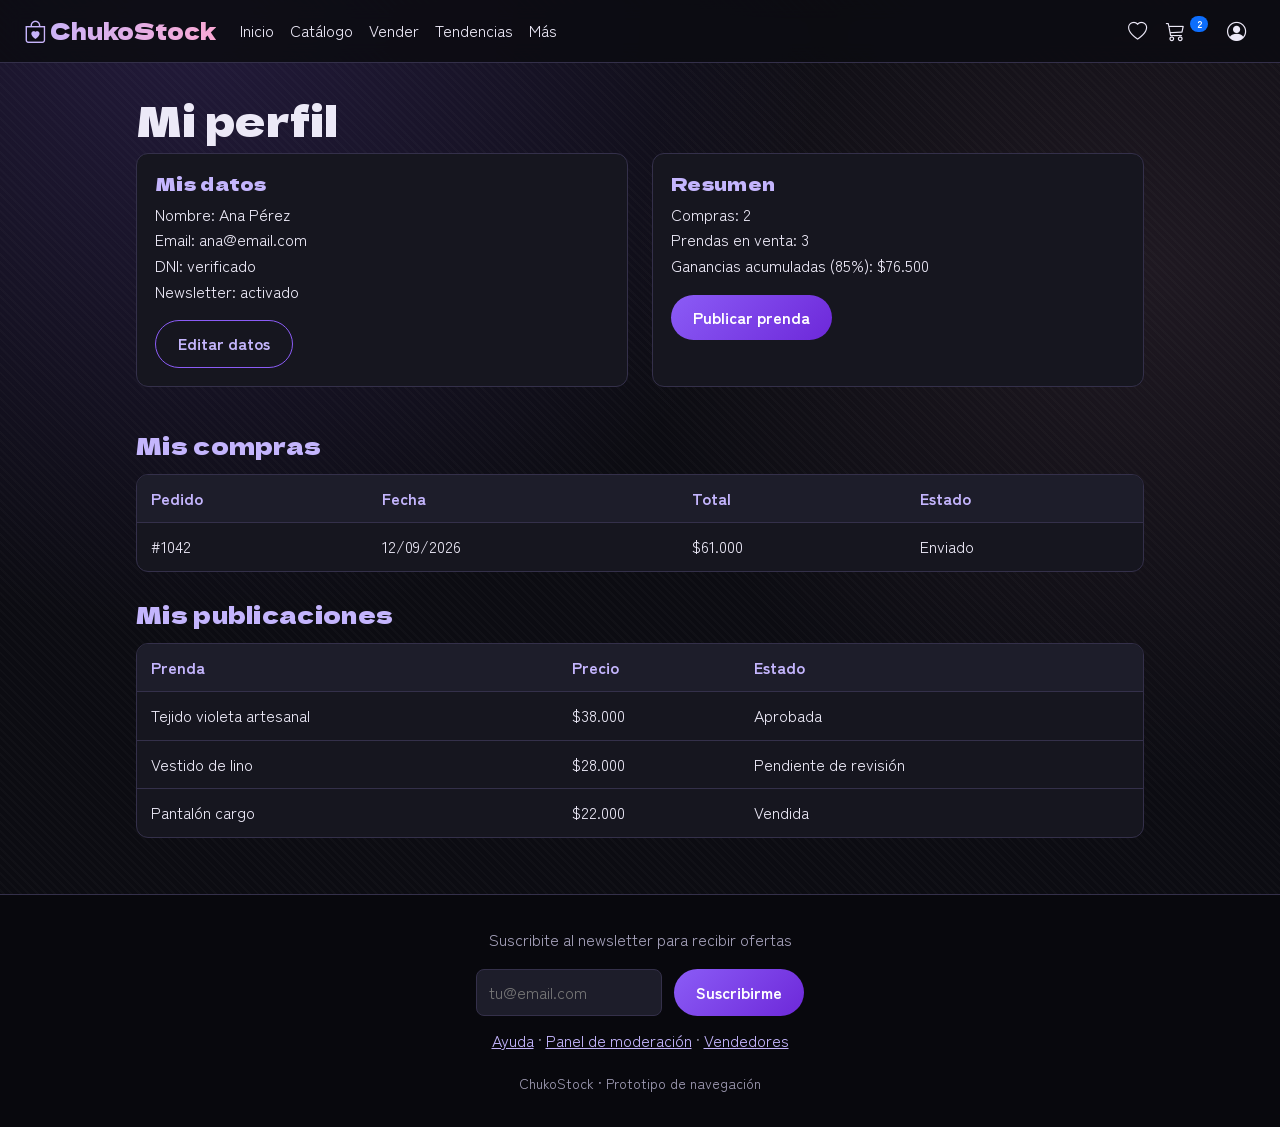
<file: perfil.html>
<!DOCTYPE html><html lang="es" data-bs-theme="dark"><head><meta charset="utf-8"><meta name="viewport" content="width=device-width,initial-scale=1"><title>Mi perfil | ChukoStock</title><link rel="preconnect" href="https://fonts.googleapis.com"><link href="https://fonts.googleapis.com/css2?family=Dela+Gothic+One&family=Zen+Kaku+Gothic+New:wght@400;700&display=swap" rel="stylesheet">
<link href="https://cdn.jsdelivr.net/npm/bootstrap@5.3.3/dist/css/bootstrap.min.css" rel="stylesheet"><link href="https://cdn.jsdelivr.net/npm/bootstrap-icons@1.11.3/font/bootstrap-icons.min.css" rel="stylesheet"><link rel="stylesheet" href="style.css"></head><body>
<nav class="navbar navbar-expand-lg navbar-dark sticky-top"><div class="container-fluid px-lg-4">
<a class="navbar-brand" href="index.html"><i class="bi bi-bag-heart"></i> ChukoStock</a>
<button class="navbar-toggler" type="button" data-bs-toggle="collapse" data-bs-target="#menu" aria-label="Menú"><span class="navbar-toggler-icon"></span></button>
<div class="collapse navbar-collapse" id="menu">
<ul class="navbar-nav me-auto"><li class="nav-item"><a class="nav-link" href="index.html">Inicio</a></li><li class="nav-item"><a class="nav-link" href="catalogo.html">Catálogo</a></li><li class="nav-item"><a class="nav-link" href="vender.html">Vender</a></li><li class="nav-item"><a class="nav-link" href="tendencias.html">Tendencias</a></li>
<li class="nav-item dropdown"><a class="nav-link dropdown-toggle" href="#" data-bs-toggle="dropdown">Más</a><ul class="dropdown-menu">
<li><a class="dropdown-item" href="ayuda.html"><i class="bi bi-question-circle"></i> Ayuda</a></li>
<li><a class="dropdown-item" href="vendedor.html"><i class="bi bi-shop"></i> Vendedores</a></li>
<li><a class="dropdown-item" href="moderacion.html"><i class="bi bi-shield-check"></i> Moderación</a></li></ul></li></ul>
<ul class="navbar-nav align-items-lg-center">
<li class="nav-item"><a class="nav-link acceso" href="favoritos.html" title="Deseados"><i class="bi bi-heart"></i></a></li>
<li class="nav-item"><a class="nav-link acceso" href="carrito.html" title="Carrito"><i class="bi bi-cart3"></i> <span class="badge rounded-pill bg-primary">2</span></a></li>
<li class="nav-item dropdown"><a class="nav-link acceso dropdown-toggle" href="#" data-bs-toggle="dropdown" title="Mi cuenta"><i class="bi bi-person-circle"></i></a><ul class="dropdown-menu dropdown-menu-end">
<li><a class="dropdown-item" href="perfil.html"><i class="bi bi-person"></i> Mi perfil</a></li>
<li><a class="dropdown-item" href="login.html"><i class="bi bi-box-arrow-in-right"></i> Ingresar</a></li>
<li><a class="dropdown-item" href="registro.html"><i class="bi bi-person-plus"></i> Crear cuenta</a></li>
<li><a class="dropdown-item" href="recuperar.html"><i class="bi bi-key"></i> Recuperar contraseña</a></li></ul></li></ul></div></div></nav>
<main><h1>Mi perfil</h1><div class="dos"><div class="caja"><h3>Mis datos</h3><p>Nombre: Ana Pérez<br>Email: ana@email.com<br>DNI: verificado<br>Newsletter: activado</p><a class="btn sec" href="perfil.html">Editar datos</a></div><div class="caja"><h3>Resumen</h3><p>Compras: 2<br>Prendas en venta: 3<br>Ganancias acumuladas (85%): $76.500</p><a class="btn" href="vender.html">Publicar prenda</a></div></div><h2>Mis compras</h2><table><tr><th>Pedido</th><th>Fecha</th><th>Total</th><th>Estado</th></tr><tr><td>#1042</td><td>12/09/2026</td><td>$61.000</td><td>Enviado</td></tr></table><h2>Mis publicaciones</h2><table><tr><th>Prenda</th><th>Precio</th><th>Estado</th></tr><tr><td>Tejido violeta artesanal</td><td>$38.000</td><td>Aprobada</td></tr><tr><td>Vestido de lino</td><td>$28.000</td><td>Pendiente de revisión</td></tr><tr><td>Pantalón cargo</td><td>$22.000</td><td>Vendida</td></tr></table></main>
<footer><p>Suscribite al newsletter para recibir ofertas</p><form action="#"><input type="email" placeholder="tu@email.com"><button type="button">Suscribirme</button></form><p><a href="ayuda.html">Ayuda</a> · <a href="moderacion.html">Panel de moderación</a> · <a href="vendedor.html">Vendedores</a></p><small>ChukoStock · Prototipo de navegación</small></footer><script src="https://cdn.jsdelivr.net/npm/bootstrap@5.3.3/dist/js/bootstrap.bundle.min.js"></script></body></html>
</file>
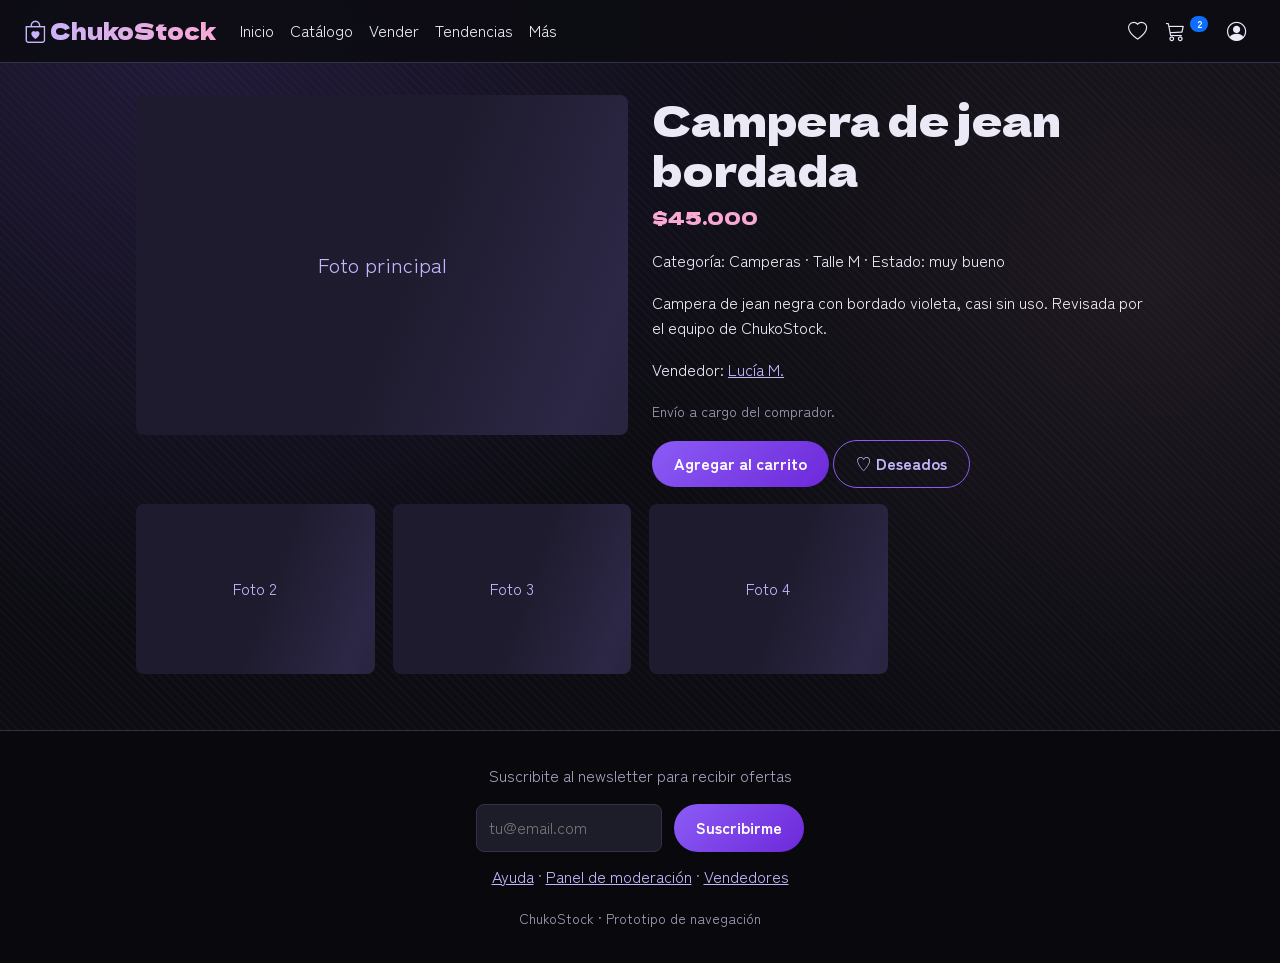
<file: prenda.html>
<!DOCTYPE html><html lang="es" data-bs-theme="dark"><head><meta charset="utf-8"><meta name="viewport" content="width=device-width,initial-scale=1"><title>Prenda | ChukoStock</title><link rel="preconnect" href="https://fonts.googleapis.com"><link href="https://fonts.googleapis.com/css2?family=Dela+Gothic+One&family=Zen+Kaku+Gothic+New:wght@400;700&display=swap" rel="stylesheet">
<link href="https://cdn.jsdelivr.net/npm/bootstrap@5.3.3/dist/css/bootstrap.min.css" rel="stylesheet"><link href="https://cdn.jsdelivr.net/npm/bootstrap-icons@1.11.3/font/bootstrap-icons.min.css" rel="stylesheet"><link rel="stylesheet" href="style.css"></head><body>
<nav class="navbar navbar-expand-lg navbar-dark sticky-top"><div class="container-fluid px-lg-4">
<a class="navbar-brand" href="index.html"><i class="bi bi-bag-heart"></i> ChukoStock</a>
<button class="navbar-toggler" type="button" data-bs-toggle="collapse" data-bs-target="#menu" aria-label="Menú"><span class="navbar-toggler-icon"></span></button>
<div class="collapse navbar-collapse" id="menu">
<ul class="navbar-nav me-auto"><li class="nav-item"><a class="nav-link" href="index.html">Inicio</a></li><li class="nav-item"><a class="nav-link" href="catalogo.html">Catálogo</a></li><li class="nav-item"><a class="nav-link" href="vender.html">Vender</a></li><li class="nav-item"><a class="nav-link" href="tendencias.html">Tendencias</a></li>
<li class="nav-item dropdown"><a class="nav-link dropdown-toggle" href="#" data-bs-toggle="dropdown">Más</a><ul class="dropdown-menu">
<li><a class="dropdown-item" href="ayuda.html"><i class="bi bi-question-circle"></i> Ayuda</a></li>
<li><a class="dropdown-item" href="vendedor.html"><i class="bi bi-shop"></i> Vendedores</a></li>
<li><a class="dropdown-item" href="moderacion.html"><i class="bi bi-shield-check"></i> Moderación</a></li></ul></li></ul>
<ul class="navbar-nav align-items-lg-center">
<li class="nav-item"><a class="nav-link acceso" href="favoritos.html" title="Deseados"><i class="bi bi-heart"></i></a></li>
<li class="nav-item"><a class="nav-link acceso" href="carrito.html" title="Carrito"><i class="bi bi-cart3"></i> <span class="badge rounded-pill bg-primary">2</span></a></li>
<li class="nav-item dropdown"><a class="nav-link acceso dropdown-toggle" href="#" data-bs-toggle="dropdown" title="Mi cuenta"><i class="bi bi-person-circle"></i></a><ul class="dropdown-menu dropdown-menu-end">
<li><a class="dropdown-item" href="perfil.html"><i class="bi bi-person"></i> Mi perfil</a></li>
<li><a class="dropdown-item" href="login.html"><i class="bi bi-box-arrow-in-right"></i> Ingresar</a></li>
<li><a class="dropdown-item" href="registro.html"><i class="bi bi-person-plus"></i> Crear cuenta</a></li>
<li><a class="dropdown-item" href="recuperar.html"><i class="bi bi-key"></i> Recuperar contraseña</a></li></ul></li></ul></div></div></nav>
<main><div class="dos"><div class="foto g">Foto principal</div><div><h1>Campera de jean bordada</h1><p class="precio">$45.000</p><p>Categoría: Camperas · Talle M · Estado: muy bueno</p><p>Campera de jean negra con bordado violeta, casi sin uso. Revisada por el equipo de ChukoStock.</p><p>Vendedor: <a href="vendedor.html">Lucía M.</a></p><p><small>Envío a cargo del comprador.</small></p><a class="btn" href="carrito.html">Agregar al carrito</a> <a class="btn sec" href="favoritos.html">♡ Deseados</a></div></div><div class="grid" style="margin-top:16px"><div class="foto">Foto 2</div><div class="foto">Foto 3</div><div class="foto">Foto 4</div></div></main>
<footer><p>Suscribite al newsletter para recibir ofertas</p><form action="#"><input type="email" placeholder="tu@email.com"><button type="button">Suscribirme</button></form><p><a href="ayuda.html">Ayuda</a> · <a href="moderacion.html">Panel de moderación</a> · <a href="vendedor.html">Vendedores</a></p><small>ChukoStock · Prototipo de navegación</small></footer><script src="https://cdn.jsdelivr.net/npm/bootstrap@5.3.3/dist/js/bootstrap.bundle.min.js"></script></body></html>
</file>
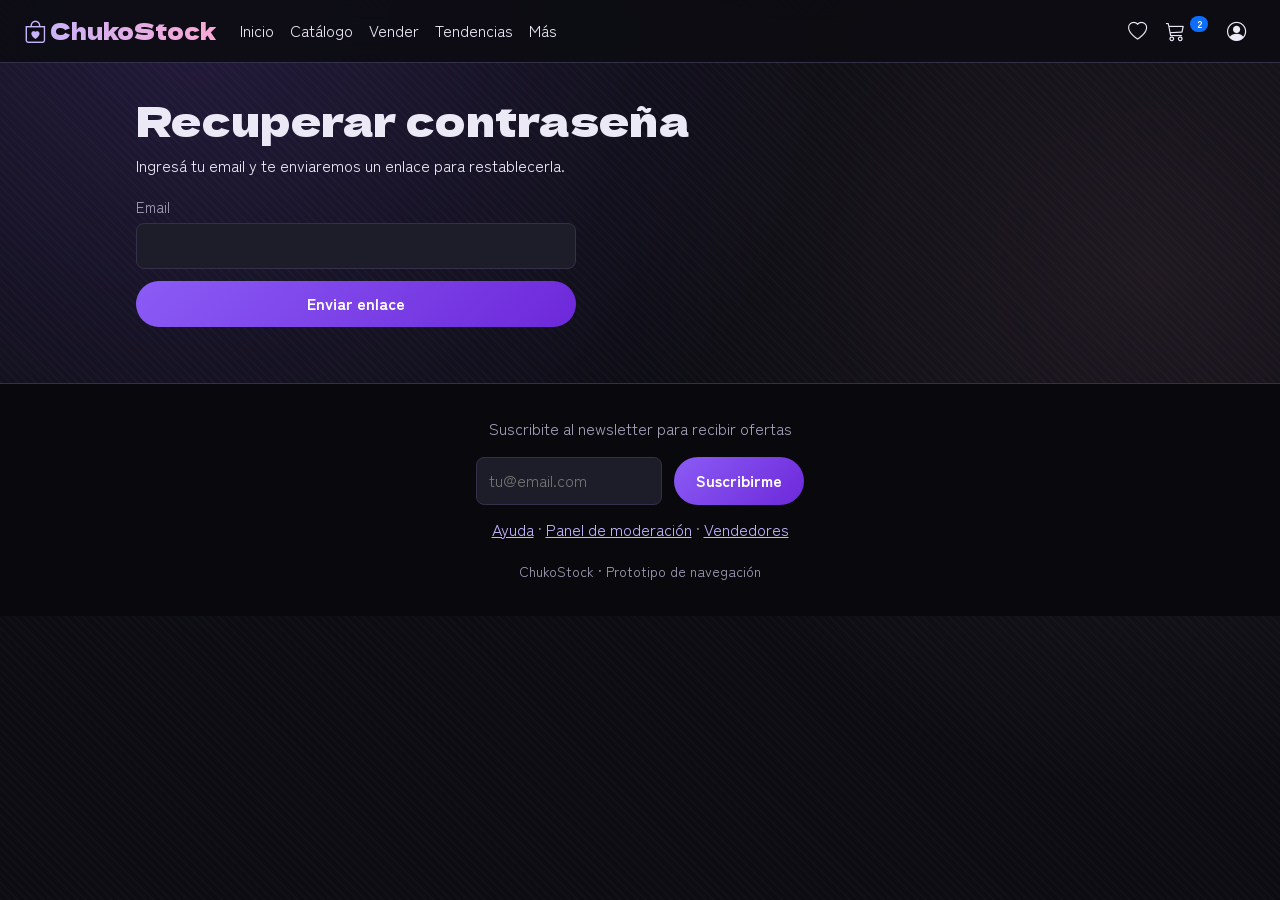
<file: recuperar.html>
<!DOCTYPE html><html lang="es" data-bs-theme="dark"><head><meta charset="utf-8"><meta name="viewport" content="width=device-width,initial-scale=1"><title>Recuperar cuenta | ChukoStock</title><link rel="preconnect" href="https://fonts.googleapis.com"><link href="https://fonts.googleapis.com/css2?family=Dela+Gothic+One&family=Zen+Kaku+Gothic+New:wght@400;700&display=swap" rel="stylesheet">
<link href="https://cdn.jsdelivr.net/npm/bootstrap@5.3.3/dist/css/bootstrap.min.css" rel="stylesheet"><link href="https://cdn.jsdelivr.net/npm/bootstrap-icons@1.11.3/font/bootstrap-icons.min.css" rel="stylesheet"><link rel="stylesheet" href="style.css"></head><body>
<nav class="navbar navbar-expand-lg navbar-dark sticky-top"><div class="container-fluid px-lg-4">
<a class="navbar-brand" href="index.html"><i class="bi bi-bag-heart"></i> ChukoStock</a>
<button class="navbar-toggler" type="button" data-bs-toggle="collapse" data-bs-target="#menu" aria-label="Menú"><span class="navbar-toggler-icon"></span></button>
<div class="collapse navbar-collapse" id="menu">
<ul class="navbar-nav me-auto"><li class="nav-item"><a class="nav-link" href="index.html">Inicio</a></li><li class="nav-item"><a class="nav-link" href="catalogo.html">Catálogo</a></li><li class="nav-item"><a class="nav-link" href="vender.html">Vender</a></li><li class="nav-item"><a class="nav-link" href="tendencias.html">Tendencias</a></li>
<li class="nav-item dropdown"><a class="nav-link dropdown-toggle" href="#" data-bs-toggle="dropdown">Más</a><ul class="dropdown-menu">
<li><a class="dropdown-item" href="ayuda.html"><i class="bi bi-question-circle"></i> Ayuda</a></li>
<li><a class="dropdown-item" href="vendedor.html"><i class="bi bi-shop"></i> Vendedores</a></li>
<li><a class="dropdown-item" href="moderacion.html"><i class="bi bi-shield-check"></i> Moderación</a></li></ul></li></ul>
<ul class="navbar-nav align-items-lg-center">
<li class="nav-item"><a class="nav-link acceso" href="favoritos.html" title="Deseados"><i class="bi bi-heart"></i></a></li>
<li class="nav-item"><a class="nav-link acceso" href="carrito.html" title="Carrito"><i class="bi bi-cart3"></i> <span class="badge rounded-pill bg-primary">2</span></a></li>
<li class="nav-item dropdown"><a class="nav-link acceso dropdown-toggle" href="#" data-bs-toggle="dropdown" title="Mi cuenta"><i class="bi bi-person-circle"></i></a><ul class="dropdown-menu dropdown-menu-end">
<li><a class="dropdown-item" href="perfil.html"><i class="bi bi-person"></i> Mi perfil</a></li>
<li><a class="dropdown-item" href="login.html"><i class="bi bi-box-arrow-in-right"></i> Ingresar</a></li>
<li><a class="dropdown-item" href="registro.html"><i class="bi bi-person-plus"></i> Crear cuenta</a></li>
<li><a class="dropdown-item" href="recuperar.html"><i class="bi bi-key"></i> Recuperar contraseña</a></li></ul></li></ul></div></div></nav>
<main><h1>Recuperar contraseña</h1><p>Ingresá tu email y te enviaremos un enlace para restablecerla.</p><form action="#"><label>Email<input type="email"></label><a class="btn" href="login.html">Enviar enlace</a></form></main>
<footer><p>Suscribite al newsletter para recibir ofertas</p><form action="#"><input type="email" placeholder="tu@email.com"><button type="button">Suscribirme</button></form><p><a href="ayuda.html">Ayuda</a> · <a href="moderacion.html">Panel de moderación</a> · <a href="vendedor.html">Vendedores</a></p><small>ChukoStock · Prototipo de navegación</small></footer><script src="https://cdn.jsdelivr.net/npm/bootstrap@5.3.3/dist/js/bootstrap.bundle.min.js"></script></body></html>
</file>
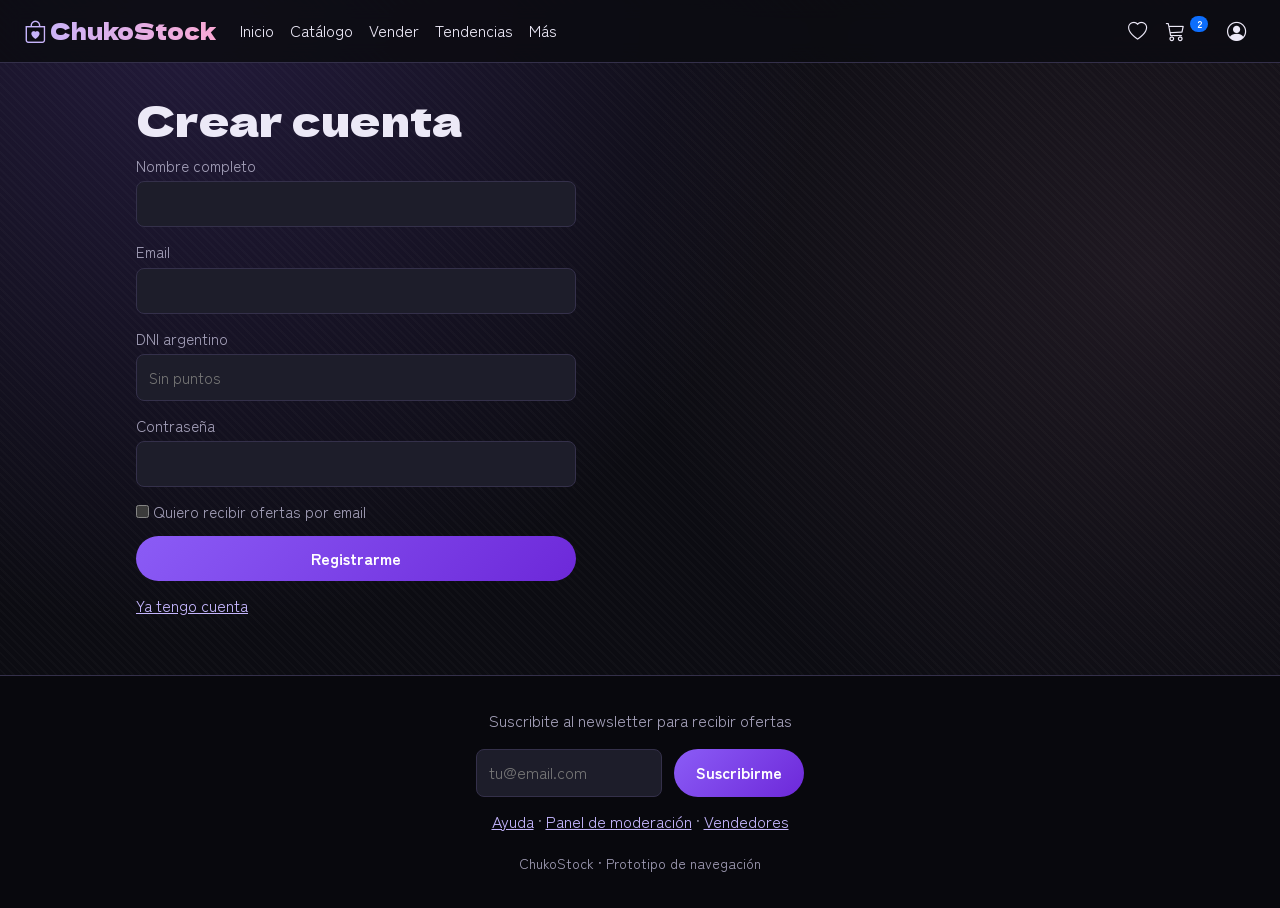
<file: registro.html>
<!DOCTYPE html><html lang="es" data-bs-theme="dark"><head><meta charset="utf-8"><meta name="viewport" content="width=device-width,initial-scale=1"><title>Registro | ChukoStock</title><link rel="preconnect" href="https://fonts.googleapis.com"><link href="https://fonts.googleapis.com/css2?family=Dela+Gothic+One&family=Zen+Kaku+Gothic+New:wght@400;700&display=swap" rel="stylesheet">
<link href="https://cdn.jsdelivr.net/npm/bootstrap@5.3.3/dist/css/bootstrap.min.css" rel="stylesheet"><link href="https://cdn.jsdelivr.net/npm/bootstrap-icons@1.11.3/font/bootstrap-icons.min.css" rel="stylesheet"><link rel="stylesheet" href="style.css"></head><body>
<nav class="navbar navbar-expand-lg navbar-dark sticky-top"><div class="container-fluid px-lg-4">
<a class="navbar-brand" href="index.html"><i class="bi bi-bag-heart"></i> ChukoStock</a>
<button class="navbar-toggler" type="button" data-bs-toggle="collapse" data-bs-target="#menu" aria-label="Menú"><span class="navbar-toggler-icon"></span></button>
<div class="collapse navbar-collapse" id="menu">
<ul class="navbar-nav me-auto"><li class="nav-item"><a class="nav-link" href="index.html">Inicio</a></li><li class="nav-item"><a class="nav-link" href="catalogo.html">Catálogo</a></li><li class="nav-item"><a class="nav-link" href="vender.html">Vender</a></li><li class="nav-item"><a class="nav-link" href="tendencias.html">Tendencias</a></li>
<li class="nav-item dropdown"><a class="nav-link dropdown-toggle" href="#" data-bs-toggle="dropdown">Más</a><ul class="dropdown-menu">
<li><a class="dropdown-item" href="ayuda.html"><i class="bi bi-question-circle"></i> Ayuda</a></li>
<li><a class="dropdown-item" href="vendedor.html"><i class="bi bi-shop"></i> Vendedores</a></li>
<li><a class="dropdown-item" href="moderacion.html"><i class="bi bi-shield-check"></i> Moderación</a></li></ul></li></ul>
<ul class="navbar-nav align-items-lg-center">
<li class="nav-item"><a class="nav-link acceso" href="favoritos.html" title="Deseados"><i class="bi bi-heart"></i></a></li>
<li class="nav-item"><a class="nav-link acceso" href="carrito.html" title="Carrito"><i class="bi bi-cart3"></i> <span class="badge rounded-pill bg-primary">2</span></a></li>
<li class="nav-item dropdown"><a class="nav-link acceso dropdown-toggle" href="#" data-bs-toggle="dropdown" title="Mi cuenta"><i class="bi bi-person-circle"></i></a><ul class="dropdown-menu dropdown-menu-end">
<li><a class="dropdown-item" href="perfil.html"><i class="bi bi-person"></i> Mi perfil</a></li>
<li><a class="dropdown-item" href="login.html"><i class="bi bi-box-arrow-in-right"></i> Ingresar</a></li>
<li><a class="dropdown-item" href="registro.html"><i class="bi bi-person-plus"></i> Crear cuenta</a></li>
<li><a class="dropdown-item" href="recuperar.html"><i class="bi bi-key"></i> Recuperar contraseña</a></li></ul></li></ul></div></div></nav>
<main><h1>Crear cuenta</h1><form action="#"><label>Nombre completo<input></label><label>Email<input type="email"></label><label>DNI argentino<input placeholder="Sin puntos"></label><label>Contraseña<input type="password"></label><label><input type="checkbox"> Quiero recibir ofertas por email</label><a class="btn" href="perfil.html">Registrarme</a><a href="login.html">Ya tengo cuenta</a></form></main>
<footer><p>Suscribite al newsletter para recibir ofertas</p><form action="#"><input type="email" placeholder="tu@email.com"><button type="button">Suscribirme</button></form><p><a href="ayuda.html">Ayuda</a> · <a href="moderacion.html">Panel de moderación</a> · <a href="vendedor.html">Vendedores</a></p><small>ChukoStock · Prototipo de navegación</small></footer><script src="https://cdn.jsdelivr.net/npm/bootstrap@5.3.3/dist/js/bootstrap.bundle.min.js"></script></body></html>
</file>
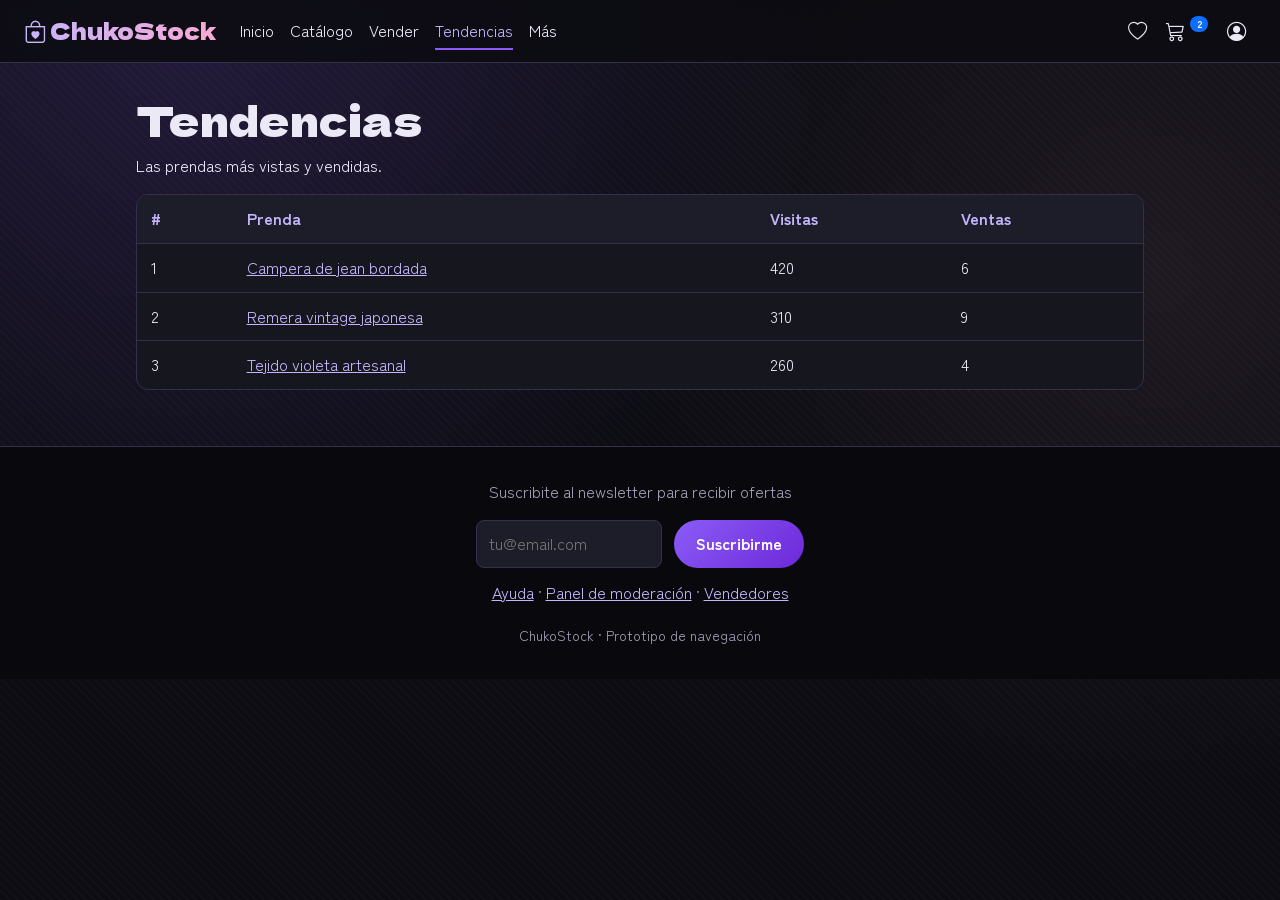
<file: tendencias.html>
<!DOCTYPE html><html lang="es" data-bs-theme="dark"><head><meta charset="utf-8"><meta name="viewport" content="width=device-width,initial-scale=1"><title>Tendencias | ChukoStock</title><link rel="preconnect" href="https://fonts.googleapis.com"><link href="https://fonts.googleapis.com/css2?family=Dela+Gothic+One&family=Zen+Kaku+Gothic+New:wght@400;700&display=swap" rel="stylesheet">
<link href="https://cdn.jsdelivr.net/npm/bootstrap@5.3.3/dist/css/bootstrap.min.css" rel="stylesheet"><link href="https://cdn.jsdelivr.net/npm/bootstrap-icons@1.11.3/font/bootstrap-icons.min.css" rel="stylesheet"><link rel="stylesheet" href="style.css"></head><body>
<nav class="navbar navbar-expand-lg navbar-dark sticky-top"><div class="container-fluid px-lg-4">
<a class="navbar-brand" href="index.html"><i class="bi bi-bag-heart"></i> ChukoStock</a>
<button class="navbar-toggler" type="button" data-bs-toggle="collapse" data-bs-target="#menu" aria-label="Menú"><span class="navbar-toggler-icon"></span></button>
<div class="collapse navbar-collapse" id="menu">
<ul class="navbar-nav me-auto"><li class="nav-item"><a class="nav-link" href="index.html">Inicio</a></li><li class="nav-item"><a class="nav-link" href="catalogo.html">Catálogo</a></li><li class="nav-item"><a class="nav-link" href="vender.html">Vender</a></li><li class="nav-item"><a class="nav-link active" href="tendencias.html">Tendencias</a></li>
<li class="nav-item dropdown"><a class="nav-link dropdown-toggle" href="#" data-bs-toggle="dropdown">Más</a><ul class="dropdown-menu">
<li><a class="dropdown-item" href="ayuda.html"><i class="bi bi-question-circle"></i> Ayuda</a></li>
<li><a class="dropdown-item" href="vendedor.html"><i class="bi bi-shop"></i> Vendedores</a></li>
<li><a class="dropdown-item" href="moderacion.html"><i class="bi bi-shield-check"></i> Moderación</a></li></ul></li></ul>
<ul class="navbar-nav align-items-lg-center">
<li class="nav-item"><a class="nav-link acceso" href="favoritos.html" title="Deseados"><i class="bi bi-heart"></i></a></li>
<li class="nav-item"><a class="nav-link acceso" href="carrito.html" title="Carrito"><i class="bi bi-cart3"></i> <span class="badge rounded-pill bg-primary">2</span></a></li>
<li class="nav-item dropdown"><a class="nav-link acceso dropdown-toggle" href="#" data-bs-toggle="dropdown" title="Mi cuenta"><i class="bi bi-person-circle"></i></a><ul class="dropdown-menu dropdown-menu-end">
<li><a class="dropdown-item" href="perfil.html"><i class="bi bi-person"></i> Mi perfil</a></li>
<li><a class="dropdown-item" href="login.html"><i class="bi bi-box-arrow-in-right"></i> Ingresar</a></li>
<li><a class="dropdown-item" href="registro.html"><i class="bi bi-person-plus"></i> Crear cuenta</a></li>
<li><a class="dropdown-item" href="recuperar.html"><i class="bi bi-key"></i> Recuperar contraseña</a></li></ul></li></ul></div></div></nav>
<main><h1>Tendencias</h1><p>Las prendas más vistas y vendidas.</p><table><tr><th>#</th><th>Prenda</th><th>Visitas</th><th>Ventas</th></tr><tr><td>1</td><td><a href="prenda.html">Campera de jean bordada</a></td><td>420</td><td>6</td></tr><tr><td>2</td><td><a href="prenda.html">Remera vintage japonesa</a></td><td>310</td><td>9</td></tr><tr><td>3</td><td><a href="prenda.html">Tejido violeta artesanal</a></td><td>260</td><td>4</td></tr></table></main>
<footer><p>Suscribite al newsletter para recibir ofertas</p><form action="#"><input type="email" placeholder="tu@email.com"><button type="button">Suscribirme</button></form><p><a href="ayuda.html">Ayuda</a> · <a href="moderacion.html">Panel de moderación</a> · <a href="vendedor.html">Vendedores</a></p><small>ChukoStock · Prototipo de navegación</small></footer><script src="https://cdn.jsdelivr.net/npm/bootstrap@5.3.3/dist/js/bootstrap.bundle.min.js"></script></body></html>
</file>
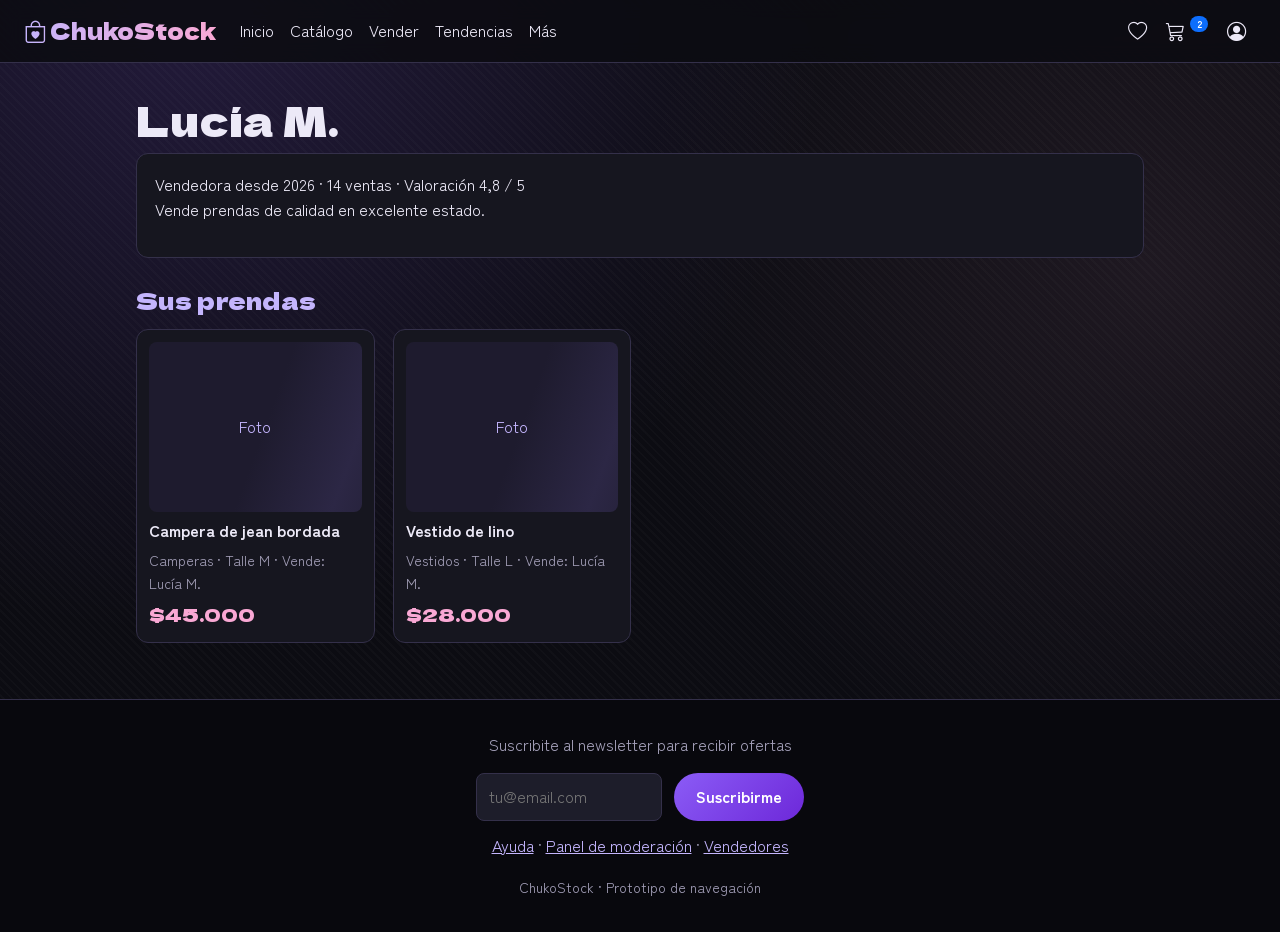
<file: vendedor.html>
<!DOCTYPE html><html lang="es" data-bs-theme="dark"><head><meta charset="utf-8"><meta name="viewport" content="width=device-width,initial-scale=1"><title>Vendedora | ChukoStock</title><link rel="preconnect" href="https://fonts.googleapis.com"><link href="https://fonts.googleapis.com/css2?family=Dela+Gothic+One&family=Zen+Kaku+Gothic+New:wght@400;700&display=swap" rel="stylesheet">
<link href="https://cdn.jsdelivr.net/npm/bootstrap@5.3.3/dist/css/bootstrap.min.css" rel="stylesheet"><link href="https://cdn.jsdelivr.net/npm/bootstrap-icons@1.11.3/font/bootstrap-icons.min.css" rel="stylesheet"><link rel="stylesheet" href="style.css"></head><body>
<nav class="navbar navbar-expand-lg navbar-dark sticky-top"><div class="container-fluid px-lg-4">
<a class="navbar-brand" href="index.html"><i class="bi bi-bag-heart"></i> ChukoStock</a>
<button class="navbar-toggler" type="button" data-bs-toggle="collapse" data-bs-target="#menu" aria-label="Menú"><span class="navbar-toggler-icon"></span></button>
<div class="collapse navbar-collapse" id="menu">
<ul class="navbar-nav me-auto"><li class="nav-item"><a class="nav-link" href="index.html">Inicio</a></li><li class="nav-item"><a class="nav-link" href="catalogo.html">Catálogo</a></li><li class="nav-item"><a class="nav-link" href="vender.html">Vender</a></li><li class="nav-item"><a class="nav-link" href="tendencias.html">Tendencias</a></li>
<li class="nav-item dropdown"><a class="nav-link dropdown-toggle" href="#" data-bs-toggle="dropdown">Más</a><ul class="dropdown-menu">
<li><a class="dropdown-item" href="ayuda.html"><i class="bi bi-question-circle"></i> Ayuda</a></li>
<li><a class="dropdown-item" href="vendedor.html"><i class="bi bi-shop"></i> Vendedores</a></li>
<li><a class="dropdown-item" href="moderacion.html"><i class="bi bi-shield-check"></i> Moderación</a></li></ul></li></ul>
<ul class="navbar-nav align-items-lg-center">
<li class="nav-item"><a class="nav-link acceso" href="favoritos.html" title="Deseados"><i class="bi bi-heart"></i></a></li>
<li class="nav-item"><a class="nav-link acceso" href="carrito.html" title="Carrito"><i class="bi bi-cart3"></i> <span class="badge rounded-pill bg-primary">2</span></a></li>
<li class="nav-item dropdown"><a class="nav-link acceso dropdown-toggle" href="#" data-bs-toggle="dropdown" title="Mi cuenta"><i class="bi bi-person-circle"></i></a><ul class="dropdown-menu dropdown-menu-end">
<li><a class="dropdown-item" href="perfil.html"><i class="bi bi-person"></i> Mi perfil</a></li>
<li><a class="dropdown-item" href="login.html"><i class="bi bi-box-arrow-in-right"></i> Ingresar</a></li>
<li><a class="dropdown-item" href="registro.html"><i class="bi bi-person-plus"></i> Crear cuenta</a></li>
<li><a class="dropdown-item" href="recuperar.html"><i class="bi bi-key"></i> Recuperar contraseña</a></li></ul></li></ul></div></div></nav>
<main><h1>Lucía M.</h1><div class="caja"><p>Vendedora desde 2026 · 14 ventas · Valoración 4,8 / 5<br>Vende prendas de calidad en excelente estado.</p></div><h2>Sus prendas</h2><div class="grid"><a class="card" href="prenda.html"><div class="foto">Foto</div><b>Campera de jean bordada</b><small>Camperas · Talle M · Vende: Lucía M.</small><span class="precio">$45.000</span></a><a class="card" href="prenda.html"><div class="foto">Foto</div><b>Vestido de lino</b><small>Vestidos · Talle L · Vende: Lucía M.</small><span class="precio">$28.000</span></a></div></main>
<footer><p>Suscribite al newsletter para recibir ofertas</p><form action="#"><input type="email" placeholder="tu@email.com"><button type="button">Suscribirme</button></form><p><a href="ayuda.html">Ayuda</a> · <a href="moderacion.html">Panel de moderación</a> · <a href="vendedor.html">Vendedores</a></p><small>ChukoStock · Prototipo de navegación</small></footer><script src="https://cdn.jsdelivr.net/npm/bootstrap@5.3.3/dist/js/bootstrap.bundle.min.js"></script></body></html>
</file>
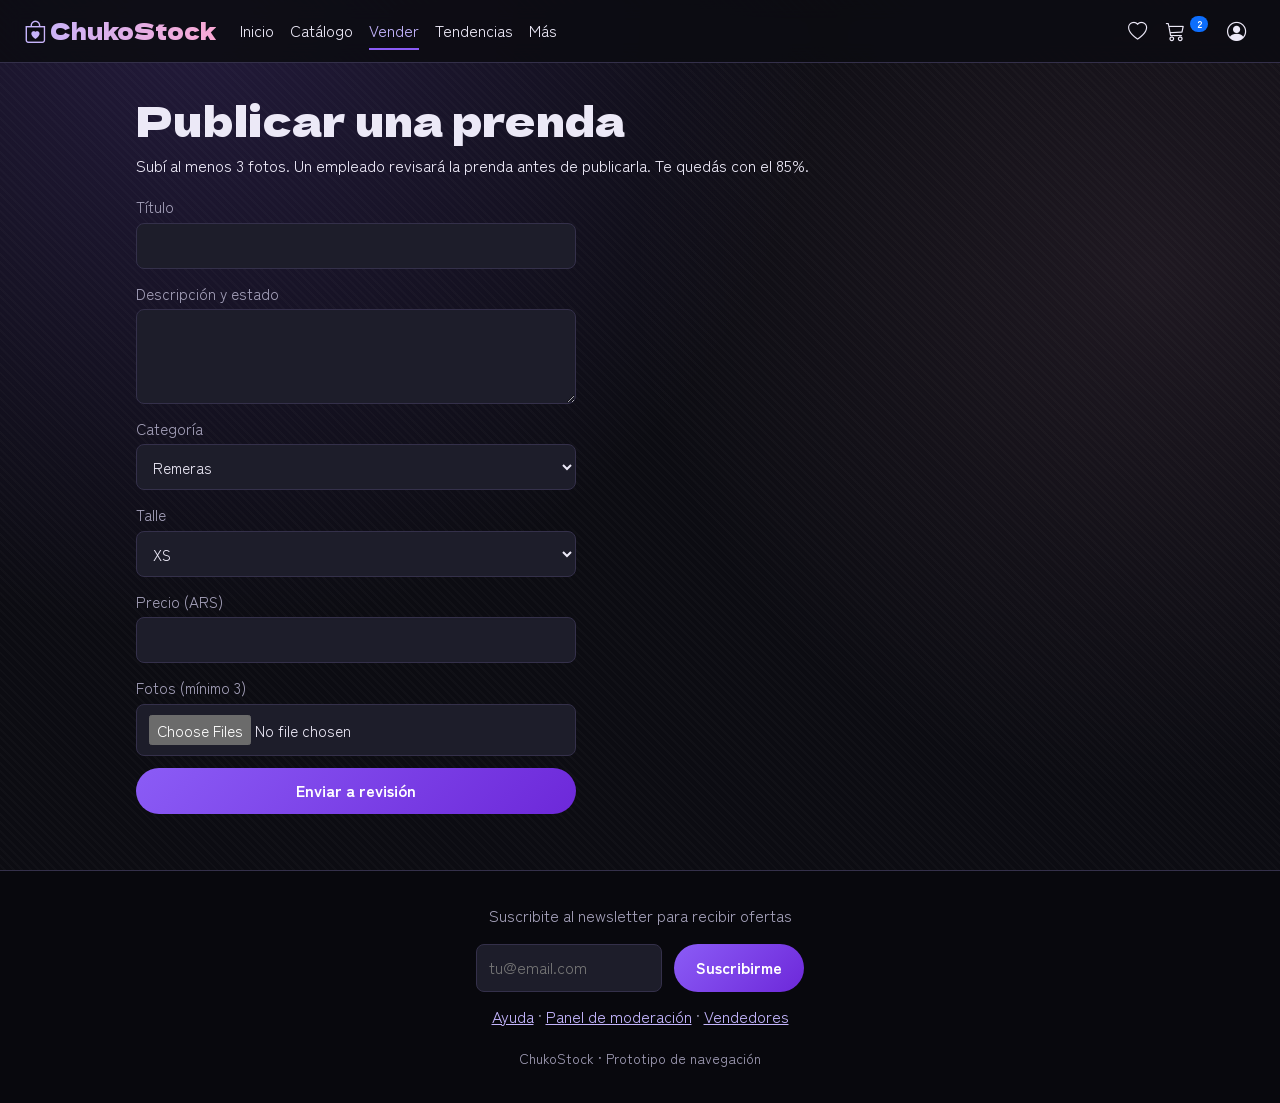
<file: vender.html>
<!DOCTYPE html><html lang="es" data-bs-theme="dark"><head><meta charset="utf-8"><meta name="viewport" content="width=device-width,initial-scale=1"><title>Vender | ChukoStock</title><link rel="preconnect" href="https://fonts.googleapis.com"><link href="https://fonts.googleapis.com/css2?family=Dela+Gothic+One&family=Zen+Kaku+Gothic+New:wght@400;700&display=swap" rel="stylesheet">
<link href="https://cdn.jsdelivr.net/npm/bootstrap@5.3.3/dist/css/bootstrap.min.css" rel="stylesheet"><link href="https://cdn.jsdelivr.net/npm/bootstrap-icons@1.11.3/font/bootstrap-icons.min.css" rel="stylesheet"><link rel="stylesheet" href="style.css"></head><body>
<nav class="navbar navbar-expand-lg navbar-dark sticky-top"><div class="container-fluid px-lg-4">
<a class="navbar-brand" href="index.html"><i class="bi bi-bag-heart"></i> ChukoStock</a>
<button class="navbar-toggler" type="button" data-bs-toggle="collapse" data-bs-target="#menu" aria-label="Menú"><span class="navbar-toggler-icon"></span></button>
<div class="collapse navbar-collapse" id="menu">
<ul class="navbar-nav me-auto"><li class="nav-item"><a class="nav-link" href="index.html">Inicio</a></li><li class="nav-item"><a class="nav-link" href="catalogo.html">Catálogo</a></li><li class="nav-item"><a class="nav-link active" href="vender.html">Vender</a></li><li class="nav-item"><a class="nav-link" href="tendencias.html">Tendencias</a></li>
<li class="nav-item dropdown"><a class="nav-link dropdown-toggle" href="#" data-bs-toggle="dropdown">Más</a><ul class="dropdown-menu">
<li><a class="dropdown-item" href="ayuda.html"><i class="bi bi-question-circle"></i> Ayuda</a></li>
<li><a class="dropdown-item" href="vendedor.html"><i class="bi bi-shop"></i> Vendedores</a></li>
<li><a class="dropdown-item" href="moderacion.html"><i class="bi bi-shield-check"></i> Moderación</a></li></ul></li></ul>
<ul class="navbar-nav align-items-lg-center">
<li class="nav-item"><a class="nav-link acceso" href="favoritos.html" title="Deseados"><i class="bi bi-heart"></i></a></li>
<li class="nav-item"><a class="nav-link acceso" href="carrito.html" title="Carrito"><i class="bi bi-cart3"></i> <span class="badge rounded-pill bg-primary">2</span></a></li>
<li class="nav-item dropdown"><a class="nav-link acceso dropdown-toggle" href="#" data-bs-toggle="dropdown" title="Mi cuenta"><i class="bi bi-person-circle"></i></a><ul class="dropdown-menu dropdown-menu-end">
<li><a class="dropdown-item" href="perfil.html"><i class="bi bi-person"></i> Mi perfil</a></li>
<li><a class="dropdown-item" href="login.html"><i class="bi bi-box-arrow-in-right"></i> Ingresar</a></li>
<li><a class="dropdown-item" href="registro.html"><i class="bi bi-person-plus"></i> Crear cuenta</a></li>
<li><a class="dropdown-item" href="recuperar.html"><i class="bi bi-key"></i> Recuperar contraseña</a></li></ul></li></ul></div></div></nav>
<main><h1>Publicar una prenda</h1><p>Subí al menos 3 fotos. Un empleado revisará la prenda antes de publicarla. Te quedás con el 85%.</p><form action="#"><label>Título<input></label><label>Descripción y estado<textarea rows="3"></textarea></label><label>Categoría<select><option>Remeras</option><option>Camperas</option><option>Pantalones</option><option>Tejidos</option></select></label><label>Talle<select><option>XS</option><option>S</option><option>M</option><option>L</option><option>XL</option></select></label><label>Precio (ARS)<input type="number"></label><label>Fotos (mínimo 3)<input type="file" multiple></label><a class="btn" href="perfil.html">Enviar a revisión</a></form></main>
<footer><p>Suscribite al newsletter para recibir ofertas</p><form action="#"><input type="email" placeholder="tu@email.com"><button type="button">Suscribirme</button></form><p><a href="ayuda.html">Ayuda</a> · <a href="moderacion.html">Panel de moderación</a> · <a href="vendedor.html">Vendedores</a></p><small>ChukoStock · Prototipo de navegación</small></footer><script src="https://cdn.jsdelivr.net/npm/bootstrap@5.3.3/dist/js/bootstrap.bundle.min.js"></script></body></html>
</file>
<file: style.css>
/* ChukoStock · bordado violeta sobre denim negro, estética japonesa */
:root{--denim:#0c0c12;--panel:#16161f;--panel2:#1d1d2a;--linea:#34304a;--violeta:#8b5cf6;--lila:#c4b5fd;--sakura:#f9a8d4;--texto:#ece9f7;--suave:#a39fb8}
html{scroll-behavior:smooth}
body{font-family:'Zen Kaku Gothic New',sans-serif;color:var(--texto);line-height:1.6;min-height:100vh;
 background-color:var(--denim);
 background-image:repeating-linear-gradient(45deg,rgba(255,255,255,.018) 0 2px,transparent 2px 6px),radial-gradient(circle at 15% 0%,rgba(139,92,246,.18),transparent 45%),radial-gradient(circle at 90% 30%,rgba(249,168,212,.08),transparent 40%);
 background-attachment:fixed}
h1,h2,h3{font-family:'Dela Gothic One',sans-serif;font-weight:400;letter-spacing:.3px}
h1{font-size:clamp(1.8rem,4vw,2.6rem)}h2{font-size:1.5rem;margin:28px 0 14px;color:var(--lila)}h3{font-size:1.15rem;color:var(--lila)}
a{color:var(--lila);transition:color .2s}a:hover{color:var(--sakura)}
main{max-width:1040px;margin:32px auto;padding:0 16px;animation:subir .6s ease both}
/* Barra superior */
.navbar{background:rgba(12,12,18,.88)!important;backdrop-filter:blur(10px);border-bottom:1px solid var(--linea)}
.navbar-brand{font-family:'Dela Gothic One',sans-serif;font-size:1.4rem;background:linear-gradient(90deg,var(--lila),var(--sakura),var(--lila));background-size:200% auto;-webkit-background-clip:text;background-clip:text;color:transparent!important;animation:brillo 5s linear infinite}
.navbar .nav-link{position:relative;color:var(--texto)!important;transition:color .2s}
.navbar .nav-link::after{content:"";position:absolute;left:.5rem;right:.5rem;bottom:2px;height:2px;background:var(--violeta);transform:scaleX(0);transition:transform .25s}
.navbar .nav-link:hover::after,.navbar .nav-link.active::after{transform:scaleX(1)}
.navbar .nav-link.active{color:var(--lila)!important}
.acceso{font-size:1.2rem;padding:.4rem .6rem!important}.acceso .badge{font-size:.62rem;vertical-align:top;animation:pulso 2s infinite}
.dropdown-menu{background:var(--panel);border:1px solid var(--linea);animation:subir .2s ease both}
.dropdown-item{color:var(--texto)}.dropdown-item:hover{background:var(--panel2);color:var(--sakura)}
/* Portada */
.hero{padding:48px 28px;margin-bottom:28px;border:1px solid var(--linea);border-radius:16px;background:linear-gradient(135deg,rgba(139,92,246,.22),rgba(12,12,18,.6));position:relative;overflow:hidden}
.hero::before{content:"中古";position:absolute;right:20px;top:-10px;font-family:'Dela Gothic One',sans-serif;font-size:7rem;color:rgba(196,181,253,.09);animation:flotar 6s ease-in-out infinite}
.hero p{max-width:640px;color:var(--suave);font-size:1.1rem}
/* Tarjetas y cajas */
.grid{display:grid;grid-template-columns:repeat(auto-fill,minmax(210px,1fr));gap:18px}
.card,.caja{background:var(--panel);border:1px solid var(--linea);border-radius:12px;padding:12px;color:var(--texto);text-decoration:none}
.card{gap:6px;transition:transform .25s,box-shadow .25s,border-color .25s;animation:subir .5s ease both}
.card:hover{transform:translateY(-6px);border-color:var(--violeta);box-shadow:0 10px 28px rgba(139,92,246,.35);color:var(--texto)}
.grid .card:nth-child(2){animation-delay:.08s}.grid .card:nth-child(3){animation-delay:.16s}.grid .card:nth-child(4){animation-delay:.24s}.grid .card:nth-child(5){animation-delay:.32s}.grid .card:nth-child(6){animation-delay:.4s}
.caja{padding:18px;margin-bottom:16px}
.foto{height:170px;border-radius:8px;display:flex;align-items:center;justify-content:center;color:var(--lila);
 background:linear-gradient(110deg,#1e1b2e 30%,#2c2745 50%,#1e1b2e 70%);background-size:200% 100%;animation:shimmer 2.4s linear infinite}
.foto.g{height:340px;font-size:1.3rem}
.precio{font-family:'Dela Gothic One',sans-serif;color:var(--sakura);font-size:1.15rem}small{color:var(--suave)}
.dos{display:grid;grid-template-columns:1fr 1fr;gap:24px}@media(max-width:700px){.dos{grid-template-columns:1fr}}
/* Botones */
.btn,button{background:linear-gradient(135deg,var(--violeta),#6d28d9);color:#fff;border:0;border-radius:999px;padding:10px 22px;font:inherit;font-weight:700;cursor:pointer;text-decoration:none;display:inline-block;transition:transform .2s,box-shadow .2s,filter .2s}
.btn:hover,button:hover{transform:translateY(-2px);box-shadow:0 6px 18px rgba(139,92,246,.5);color:#fff;filter:brightness(1.1)}
.btn.sec{background:transparent;border:1px solid var(--violeta);color:var(--lila)}.btn.sec:hover{background:rgba(139,92,246,.18)}
/* Formularios */
form{display:flex;flex-direction:column;gap:12px;max-width:440px}label{display:flex;flex-direction:column;gap:4px;color:var(--suave);font-size:.95rem}
input,select,textarea{font:inherit;padding:10px 12px;background:var(--panel2);color:var(--texto);border:1px solid var(--linea);border-radius:8px;transition:border-color .2s,box-shadow .2s}
input:focus,select:focus,textarea:focus{outline:0;border-color:var(--violeta);box-shadow:0 0 0 3px rgba(139,92,246,.3)}
input[type=checkbox]{accent-color:var(--violeta)}label:has(input[type=checkbox]){flex-direction:row;align-items:center}
.filtros{display:flex;flex-wrap:wrap;gap:10px;margin-bottom:20px;padding:14px;background:var(--panel);border:1px solid var(--linea);border-radius:12px}
/* Tablas */
table{border-collapse:separate;border-spacing:0;width:100%;background:var(--panel);border:1px solid var(--linea);border-radius:12px;overflow:hidden}
th{background:var(--panel2);color:var(--lila);font-weight:700}td,th{padding:11px 14px;border-bottom:1px solid var(--linea);text-align:left}
tr:last-child td{border-bottom:0}tbody tr{transition:background .2s}tr:hover td{background:rgba(139,92,246,.08)}
/* Pie */
footer{margin-top:56px;padding:32px 16px;text-align:center;background:#08080d;border-top:1px solid var(--linea);color:var(--suave)}
footer form{flex-direction:row;justify-content:center;margin:12px auto;max-width:460px}
/* Animaciones */
@keyframes subir{from{opacity:0;transform:translateY(18px)}to{opacity:1;transform:none}}
@keyframes shimmer{to{background-position:-200% 0}}
@keyframes brillo{to{background-position:200% center}}
@keyframes pulso{50%{transform:scale(1.25)}}
@keyframes flotar{50%{transform:translateY(12px)}}
@media(prefers-reduced-motion:reduce){*{animation:none!important;transition:none!important}}

/* ---- Añadidos para la versión con PHP/base de datos ---- */
.foto{position:relative;overflow:hidden}
.foto img{position:absolute;inset:0;width:100%;height:100%;object-fit:cover}
form.inline{display:inline;max-width:none;flex-direction:row;gap:6px}
form.inline button,form.inline select,form.inline input{padding:6px 14px;font-size:.9rem}
form.ancho{max-width:640px}
.alert{max-width:1040px;margin:16px auto 0}
.chip{display:inline-block;padding:2px 10px;border-radius:999px;border:1px solid var(--linea);font-size:.82rem;color:var(--lila)}
.err{color:#fca5a5;font-size:.9rem}
.estrellas{color:var(--sakura);letter-spacing:2px}
</file>
